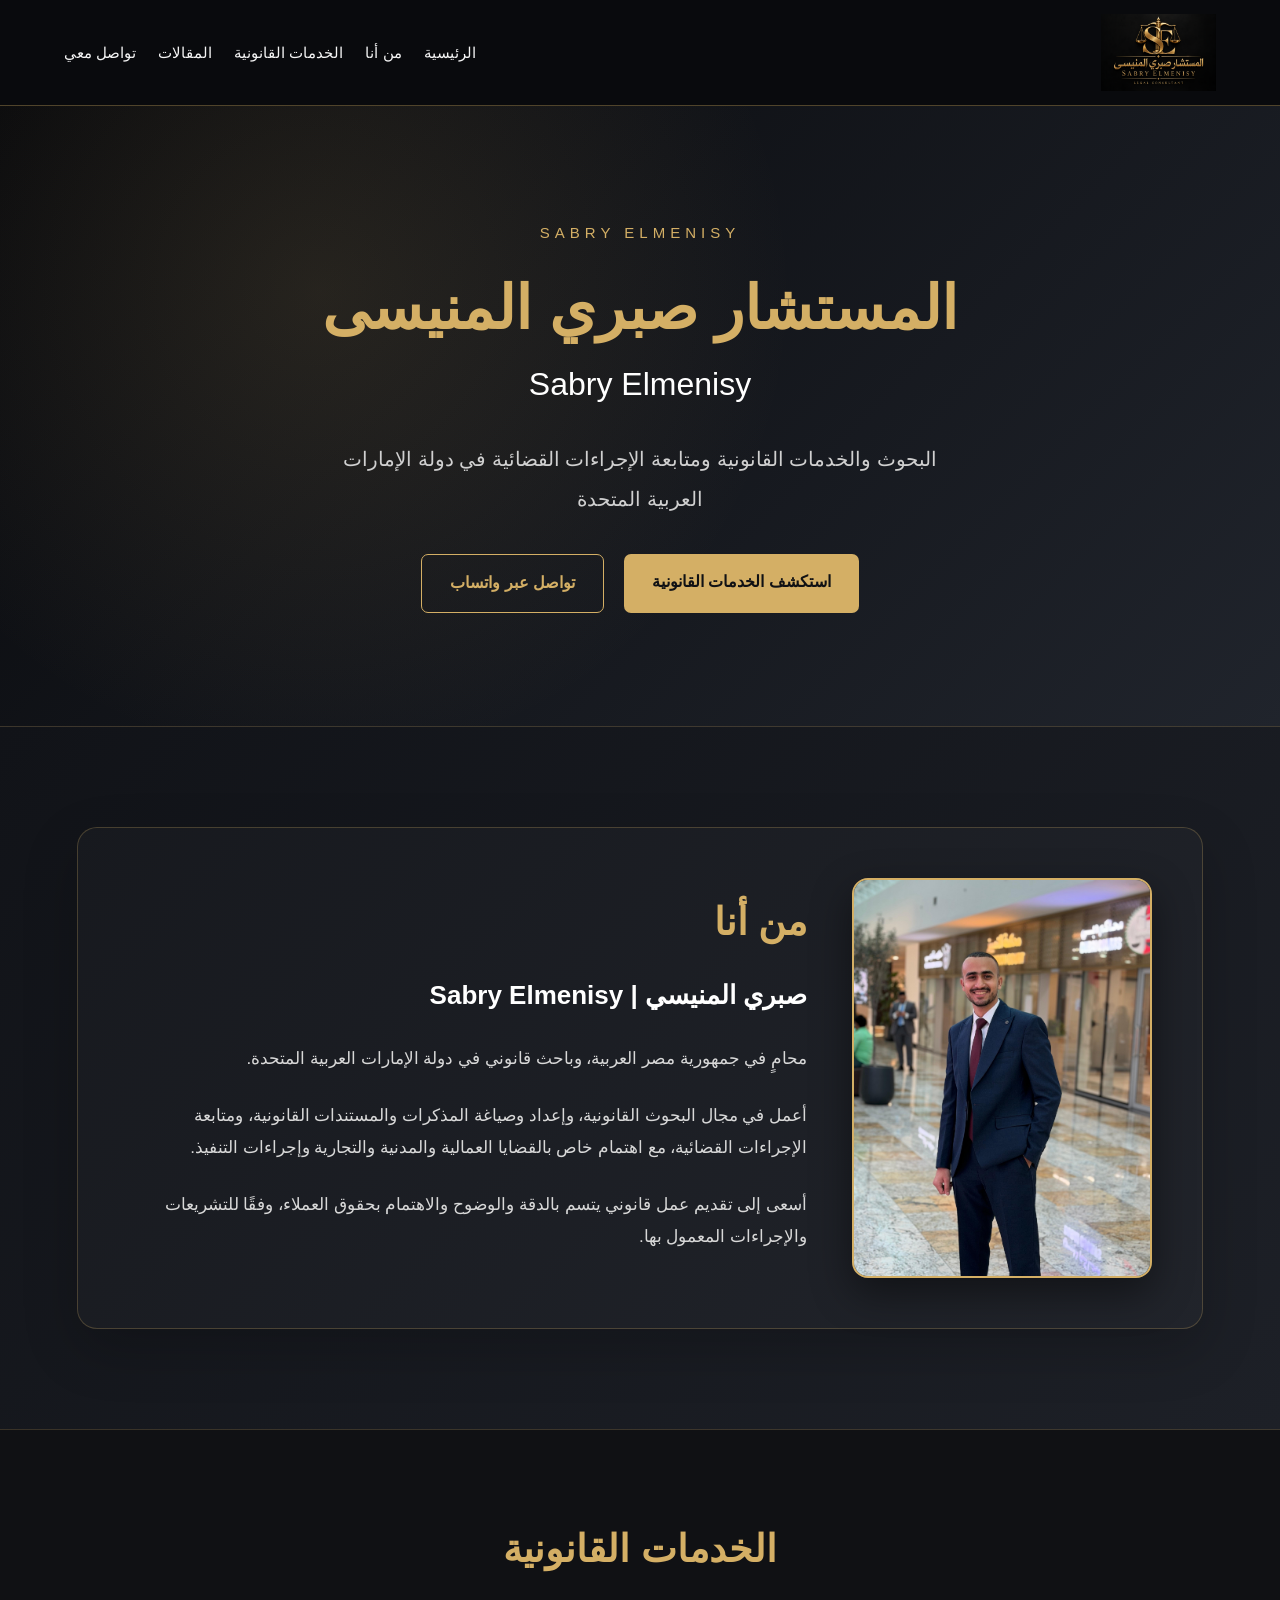
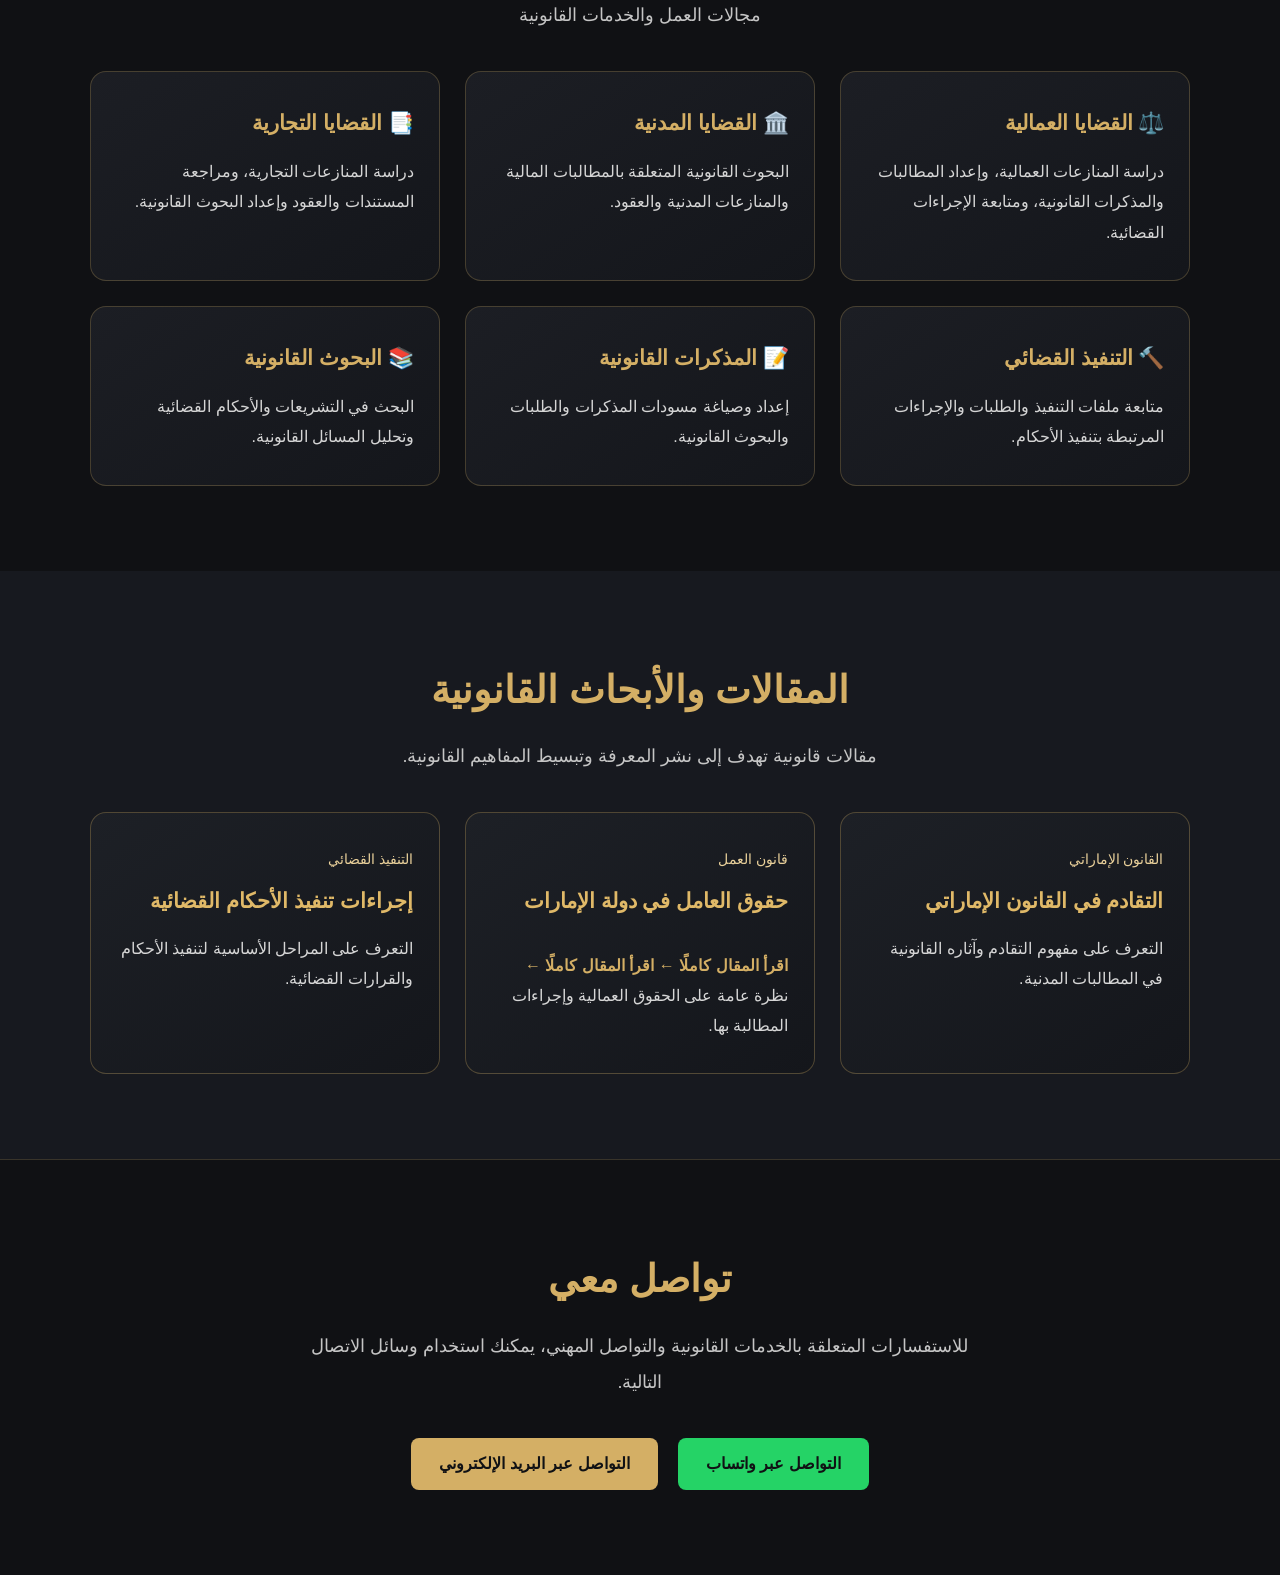
<file: index.html>
<!DOCTYPE html>
<html lang="ar" dir="rtl">
<head>
  <meta charset="UTF-8">
  <meta name="viewport" content="width=device-width, initial-scale=1.0">
  <title>صبري المنيسى | باحث قانوني في الإمارات ومحامٍ في مصر</title>
  <meta name="description" content="الموقع التعريفي لصبري المنيسي، باحث قانوني في دولة الإمارات العربية المتحدة. معلومات عن مجالات البحث القانوني ووسائل التواصل المهني.">
  <link rel="stylesheet" href="style.css">
  
</head>
<body>
  
<header class="site-header">
  
<div class="logo">
  <img
    src="logo.png"
    alt="المستشار صبري المنيسى - Sabry Elmenisy"
    class="site-logo"
  >
</div>


  <nav class="main-nav" aria-label="القائمة الرئيسية">
    <a href="#home">الرئيسية</a>
    <a href="#about">من أنا</a>
    <a href="#services">الخدمات القانونية</a>
    <a href="#articles">المقالات</a>
    <a href="#contact">تواصل معي</a>
  </nav>
</header>

<main>
<section id="home" class="hero-section">
  <div class="hero-content">
    <span class="hero-label">
      SABRY ELMENISY
    </span>

    <h1>المستشار صبري المنيسى</h1>

    <h2>Sabry Elmenisy</h2>

    <p>
      البحوث والخدمات القانونية
      ومتابعة الإجراءات القضائية
      في دولة الإمارات العربية المتحدة
    </p>

    <div class="hero-buttons">
      <a href="#services" class="hero-primary">
        استكشف الخدمات القانونية
      </a>

      <a href="https://wa.me/971545399769"
         target="_blank"
         rel="noopener noreferrer"
         class="hero-secondary">
        تواصل عبر واتساب
      </a>
    </div>
  </div>
</section>

<section id="about" class="about-section">
  <div class="about-content">
    
<div class="about-profile-image">
  <img
    src="sabry-profile.jpg"
    alt="صبري المنيسى - باحث قانوني"
    loading="lazy"
  >
</div>

    <h2>من أنا</h2>
    <h3>صبري المنيسي | Sabry Elmenisy</h3>

    <p>
      محامٍ في جمهورية مصر العربية،
      وباحث قانوني في دولة الإمارات العربية المتحدة.
    </p>

    <p>
      أعمل في مجال البحوث القانونية،
      وإعداد وصياغة المذكرات والمستندات القانونية،
      ومتابعة الإجراءات القضائية،
      مع اهتمام خاص بالقضايا العمالية
      والمدنية والتجارية وإجراءات التنفيذ.
    </p>

    <p>
      أسعى إلى تقديم عمل قانوني يتسم بالدقة
      والوضوح والاهتمام بحقوق العملاء،
      وفقًا للتشريعات والإجراءات المعمول بها.
    </p>
  </div>
</section>

<section id="services" class="services-section">
  <h2>الخدمات القانونية</h2>
  <p class="services-intro">
    مجالات العمل والخدمات القانونية
  </p>

  <div class="services-grid">

    <div class="service-card">
      <h3>⚖️ القضايا العمالية</h3>
      <p>
        دراسة المنازعات العمالية،
        وإعداد المطالبات والمذكرات القانونية،
        ومتابعة الإجراءات القضائية.
      </p>
    </div>

    <div class="service-card">
      <h3>🏛️ القضايا المدنية</h3>
      <p>
        البحوث القانونية المتعلقة بالمطالبات
        المالية والمنازعات المدنية والعقود.
      </p>
    </div>

    <div class="service-card">
      <h3>📑 القضايا التجارية</h3>
      <p>
        دراسة المنازعات التجارية،
        ومراجعة المستندات والعقود
        وإعداد البحوث القانونية.
      </p>
    </div>

    <div class="service-card">
      <h3>🔨 التنفيذ القضائي</h3>
      <p>
        متابعة ملفات التنفيذ والطلبات
        والإجراءات المرتبطة بتنفيذ الأحكام.
      </p>
    </div>

    <div class="service-card">
      <h3>📝 المذكرات القانونية</h3>
      <p>
        إعداد وصياغة مسودات المذكرات
        والطلبات والبحوث القانونية.
      </p>
    </div>

    <div class="service-card">
      <h3>📚 البحوث القانونية</h3>
      <p>
        البحث في التشريعات والأحكام القضائية
        وتحليل المسائل القانونية.
      </p>
    </div>

  </div>
</section>

<section id="articles" class="articles-section">
  <h2>المقالات والأبحاث القانونية</h2>

  <p class="articles-intro">
    مقالات قانونية تهدف إلى نشر المعرفة
    وتبسيط المفاهيم القانونية.
  </p>

  <div class="articles-grid">

    <article class="article-card">
      <span>القانون الإماراتي</span>
      <h3>التقادم في القانون الإماراتي</h3>
      <p>
        التعرف على مفهوم التقادم وآثاره
        القانونية في المطالبات المدنية.
      </p>
    </article>

    <article class="article-card">
      <span>قانون العمل</span>
      <h3>حقوق العامل في دولة الإمارات</h3>
      
<a href="labor-rights.html" class="article-link">
  اقرأ المقال كاملًا ←
</a>

<a href="labor-rights.html" class="article-link">
  اقرأ المقال كاملًا ←
</a>

      <p>
        نظرة عامة على الحقوق العمالية
        وإجراءات المطالبة بها.
      </p>
    </article>

    <article class="article-card">
      <span>التنفيذ القضائي</span>
      <h3>إجراءات تنفيذ الأحكام القضائية</h3>
      <p>
        التعرف على المراحل الأساسية
        لتنفيذ الأحكام والقرارات القضائية.
      </p>
    </article>

  </div>
</section>

<section id="contact" class="contact-section">
  <h2>تواصل معي</h2>

  <p>
    للاستفسارات المتعلقة بالخدمات القانونية
    والتواصل المهني، يمكنك استخدام
    وسائل الاتصال التالية.
  </p>

  <div class="contact-options">
    <a class="contact-button whatsapp"
       href="https://wa.me/971545399769" target="_blank" rel="noopener noreferrer">
      التواصل عبر واتساب
    </a>

    <a class="contact-button email" href="mailto:sabryelmenisy@gmail.com">
      التواصل عبر البريد الإلكتروني
    </a>
  </div>
</section>
</main>
</body>
</html>
</file>
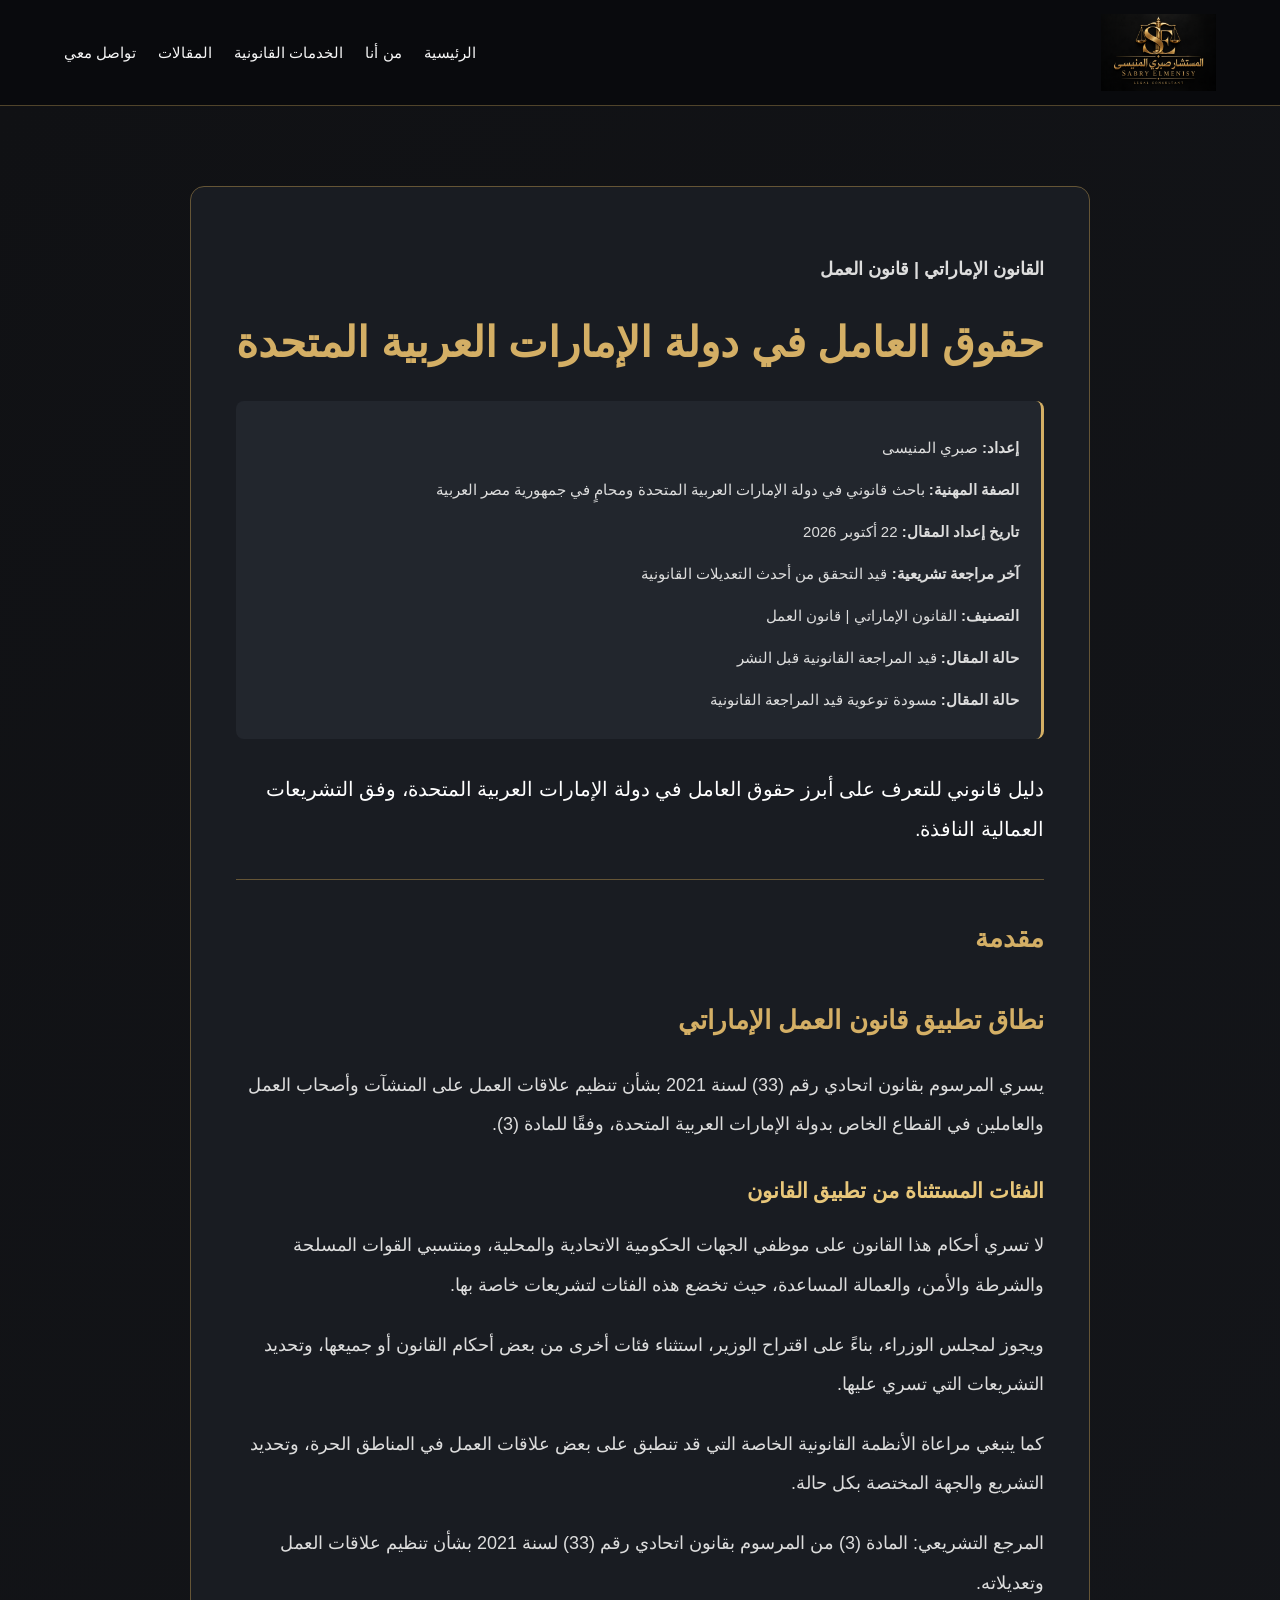
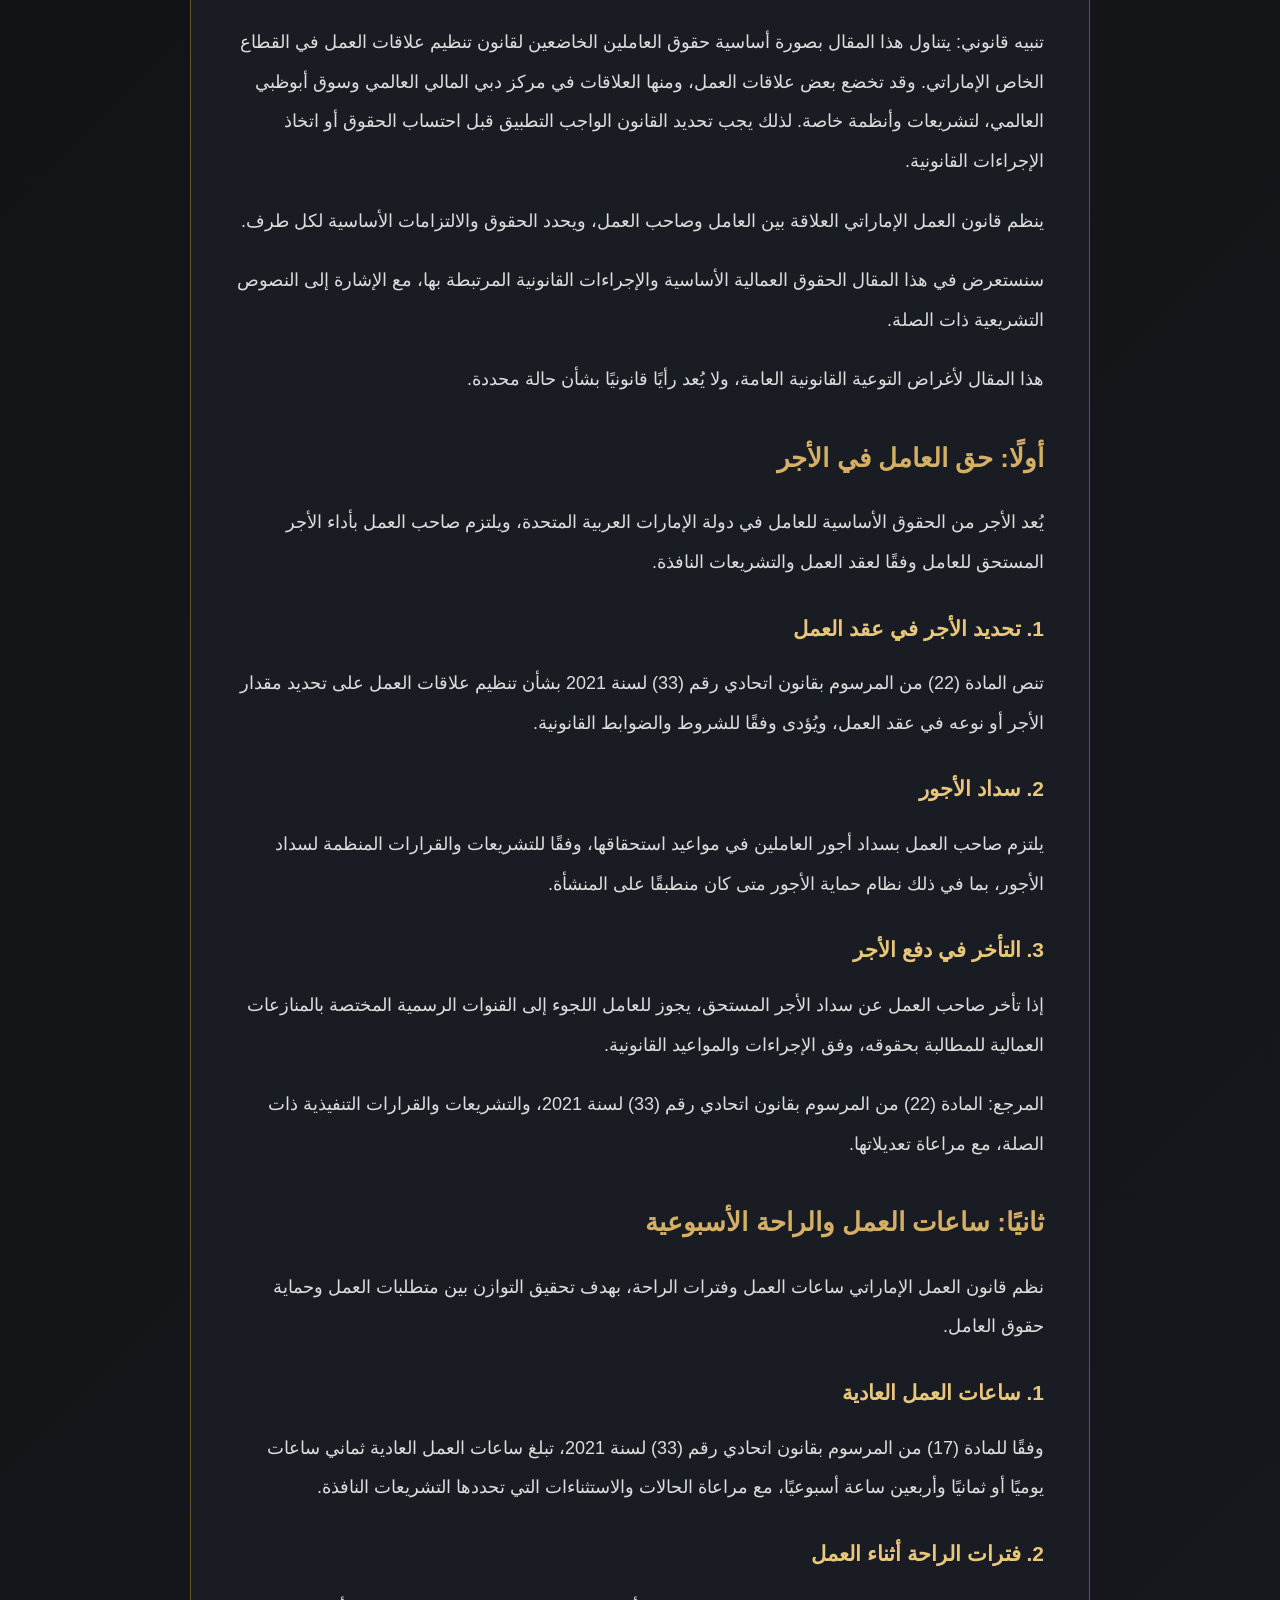
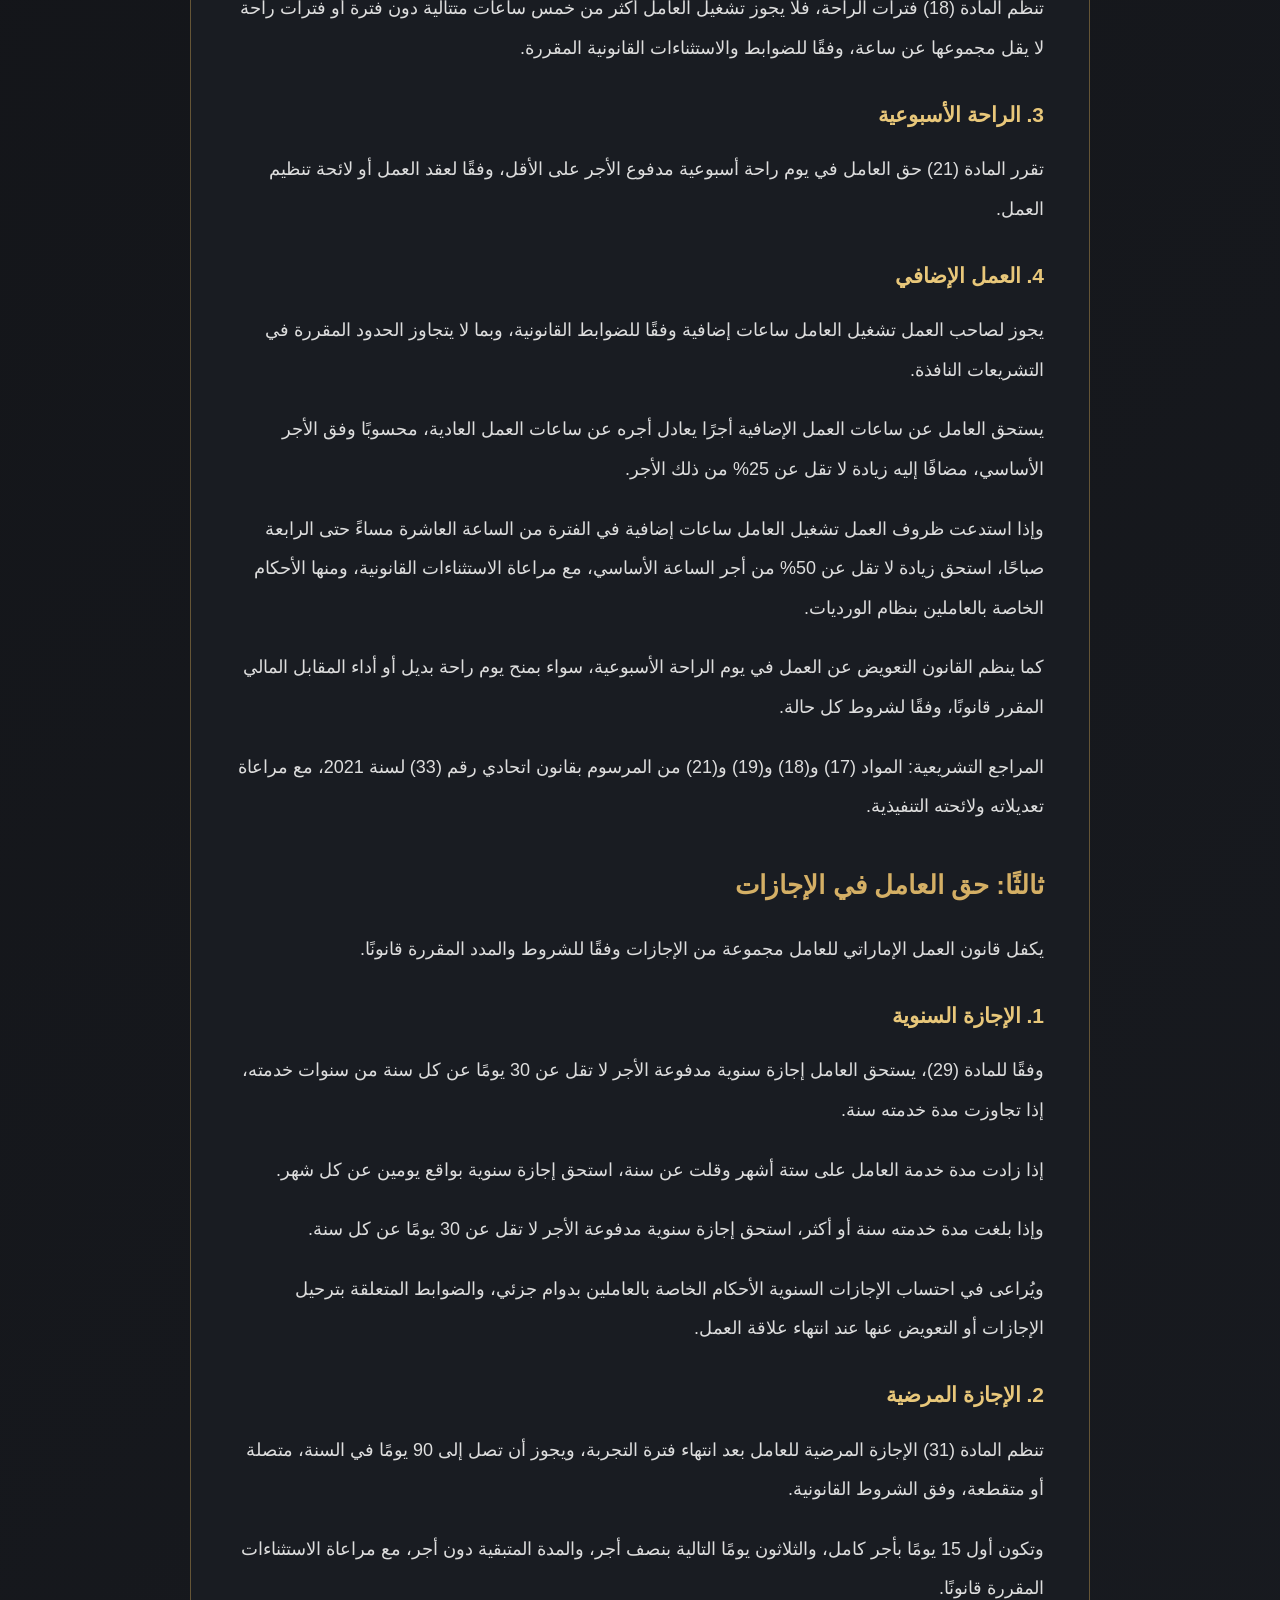
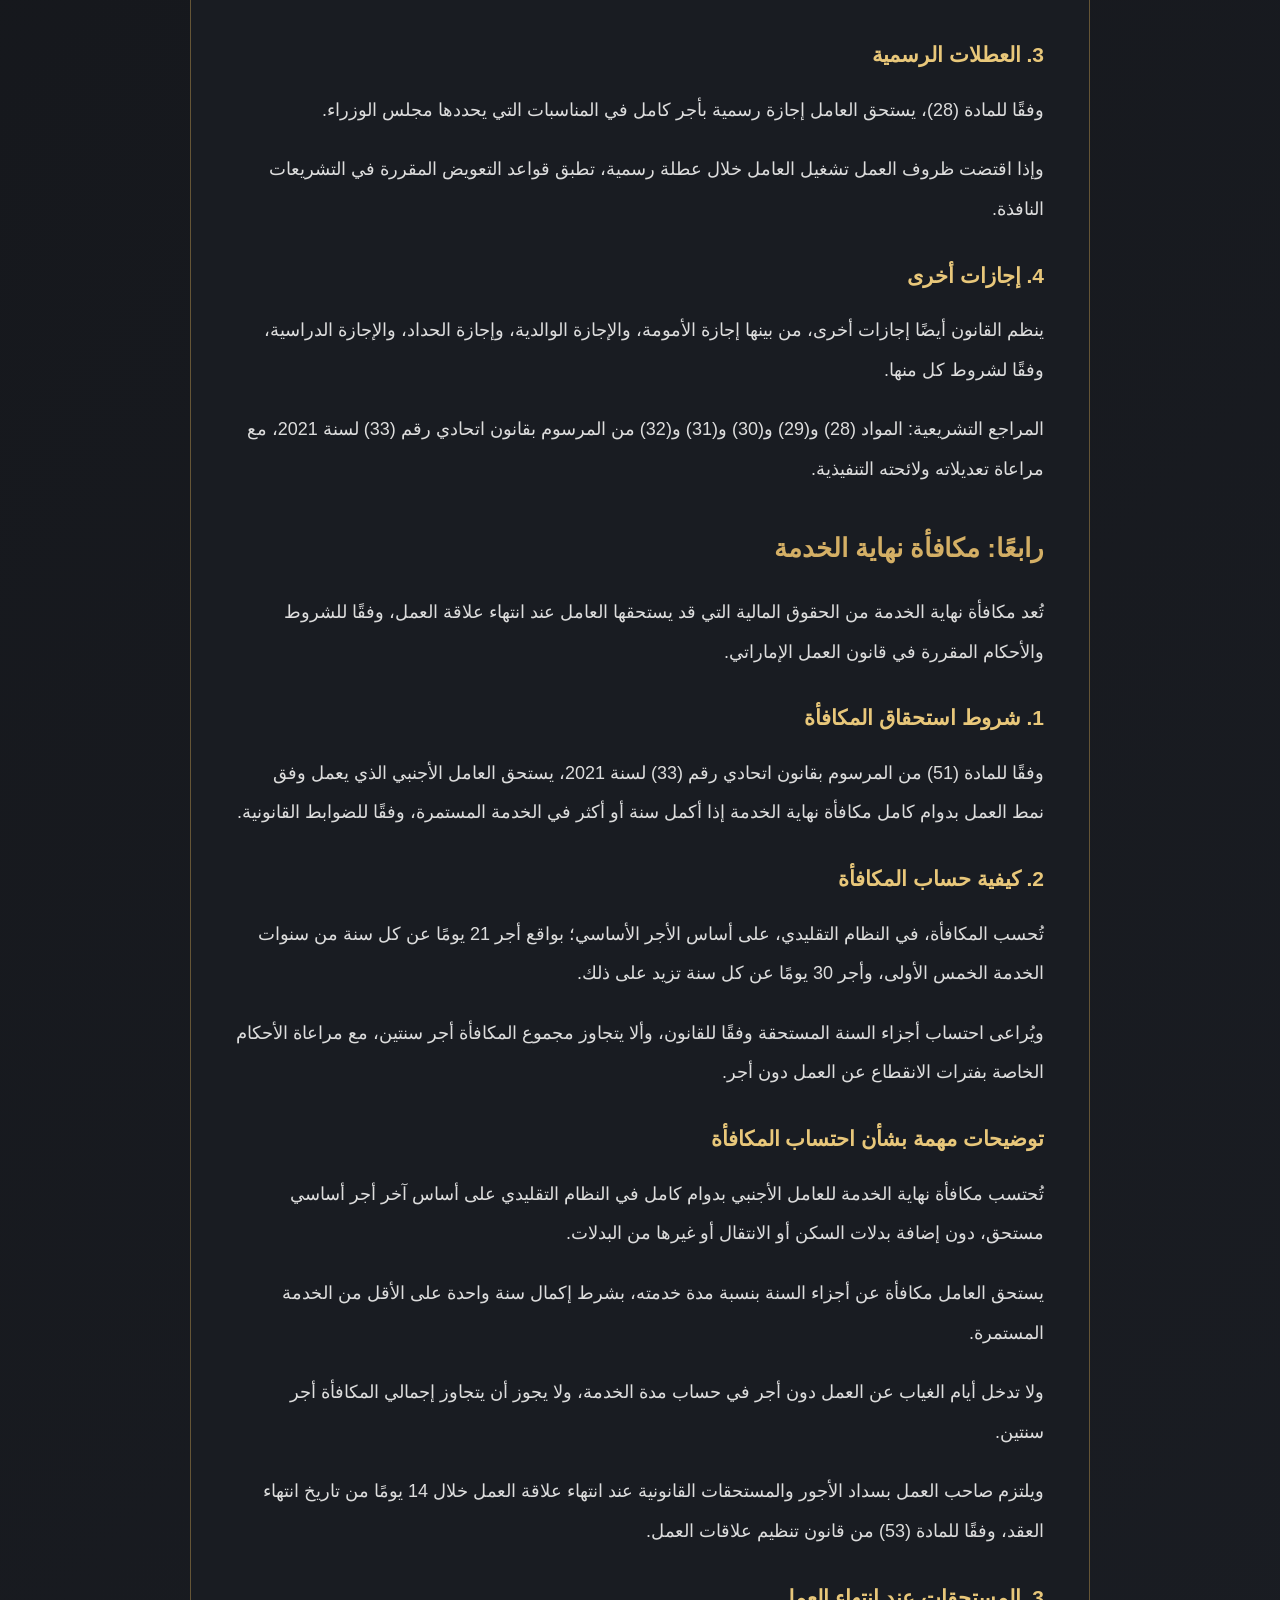
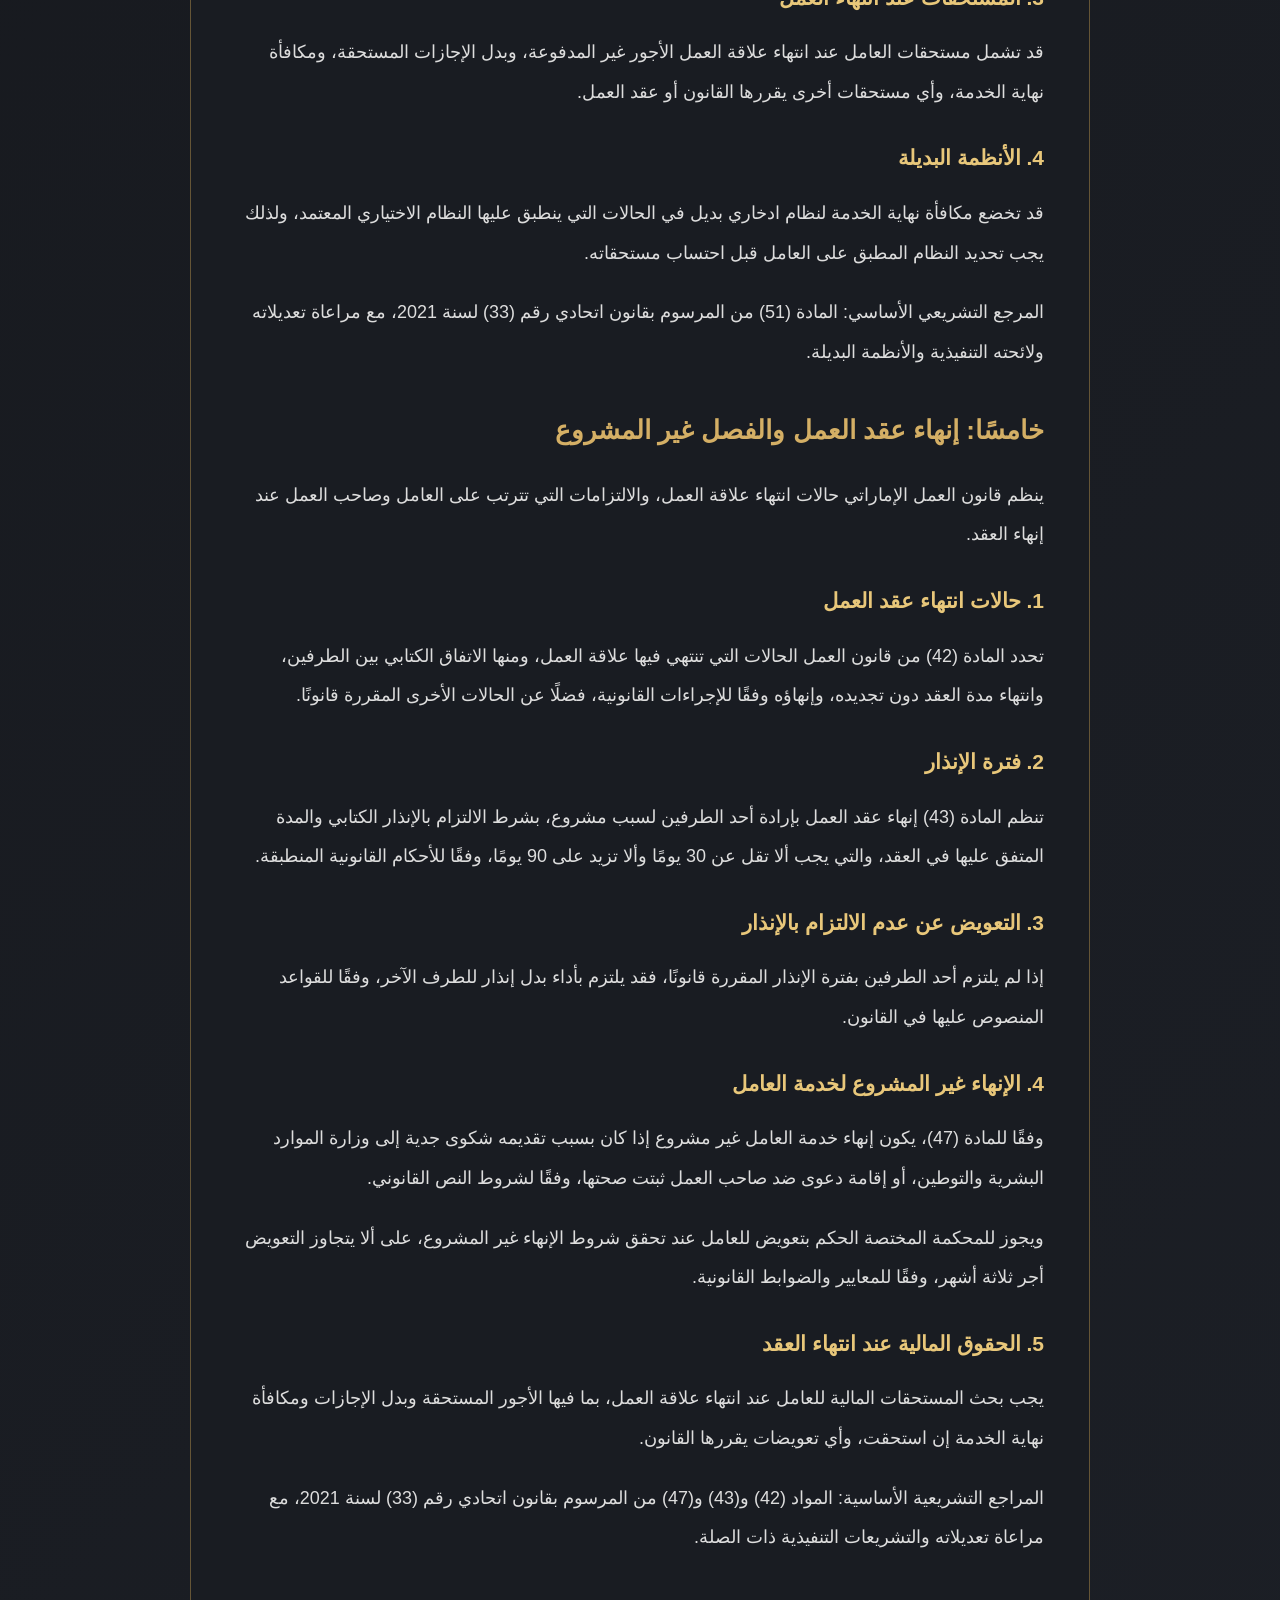
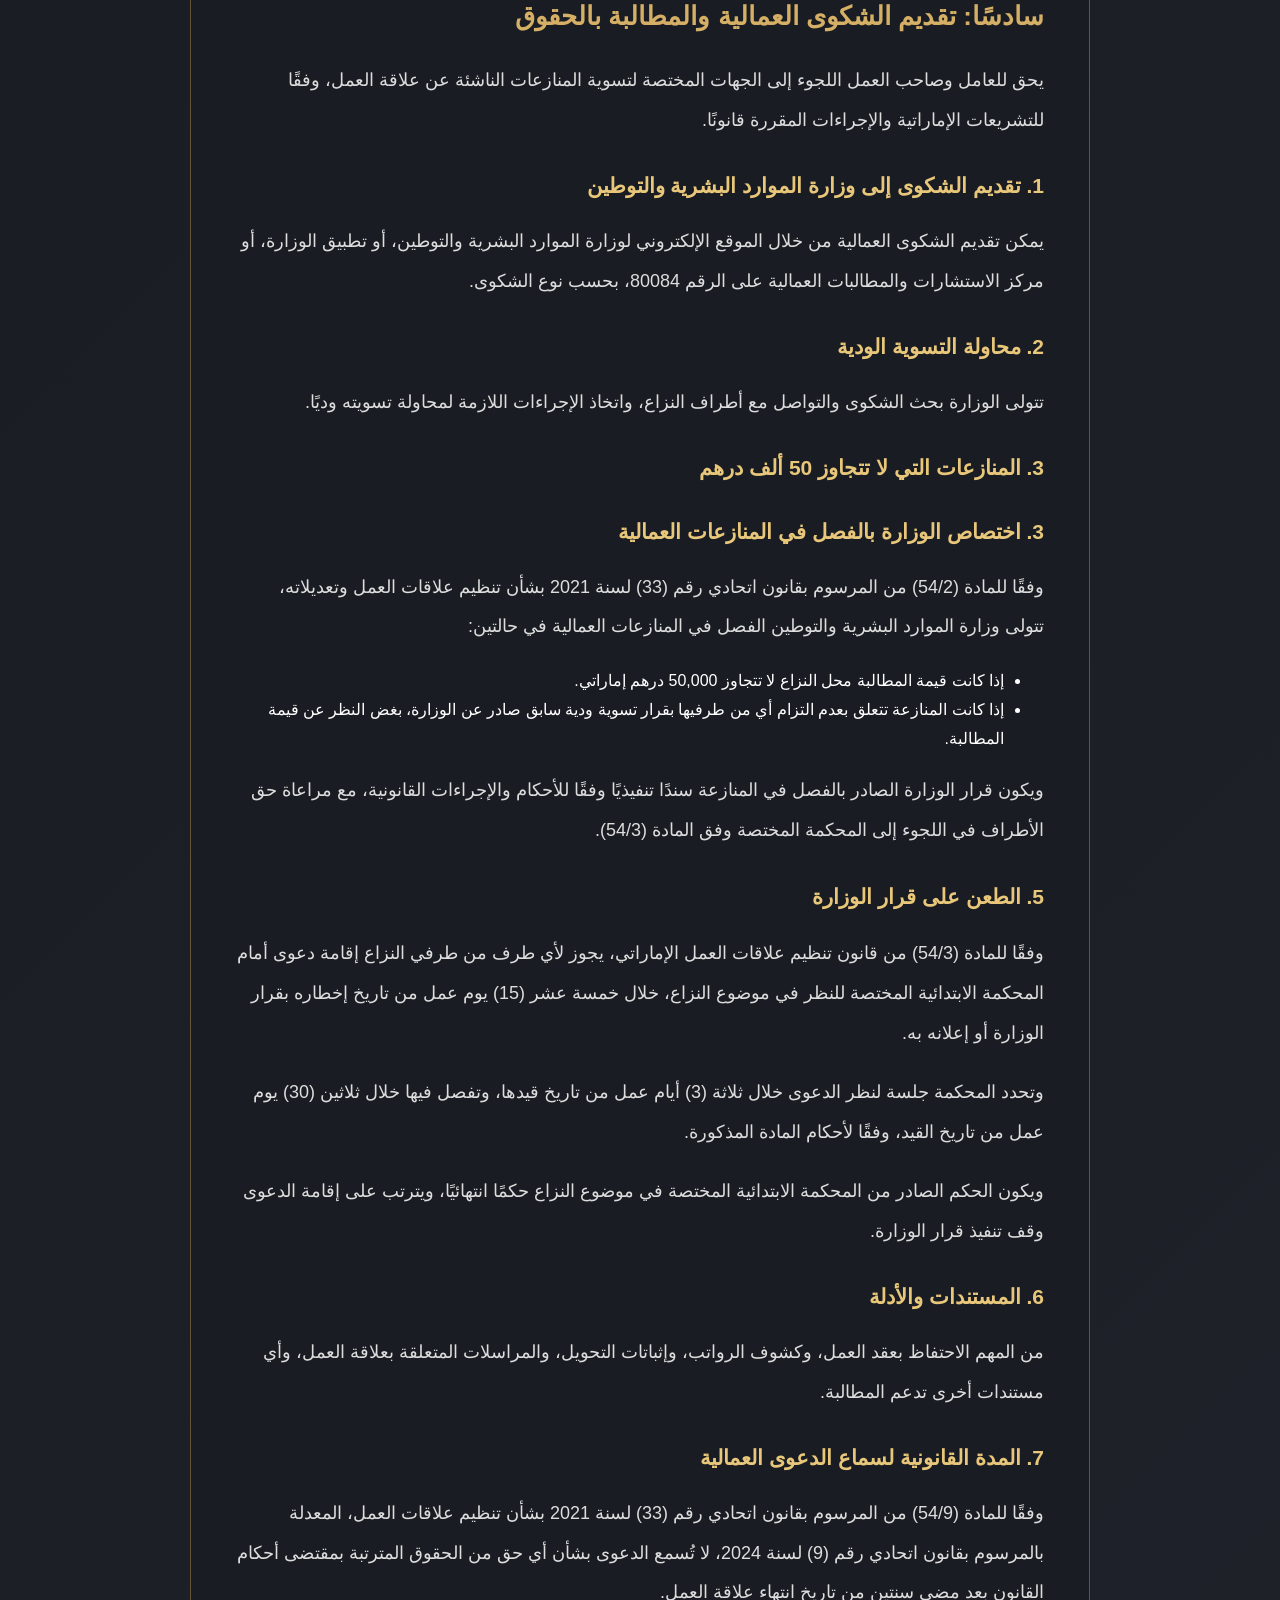
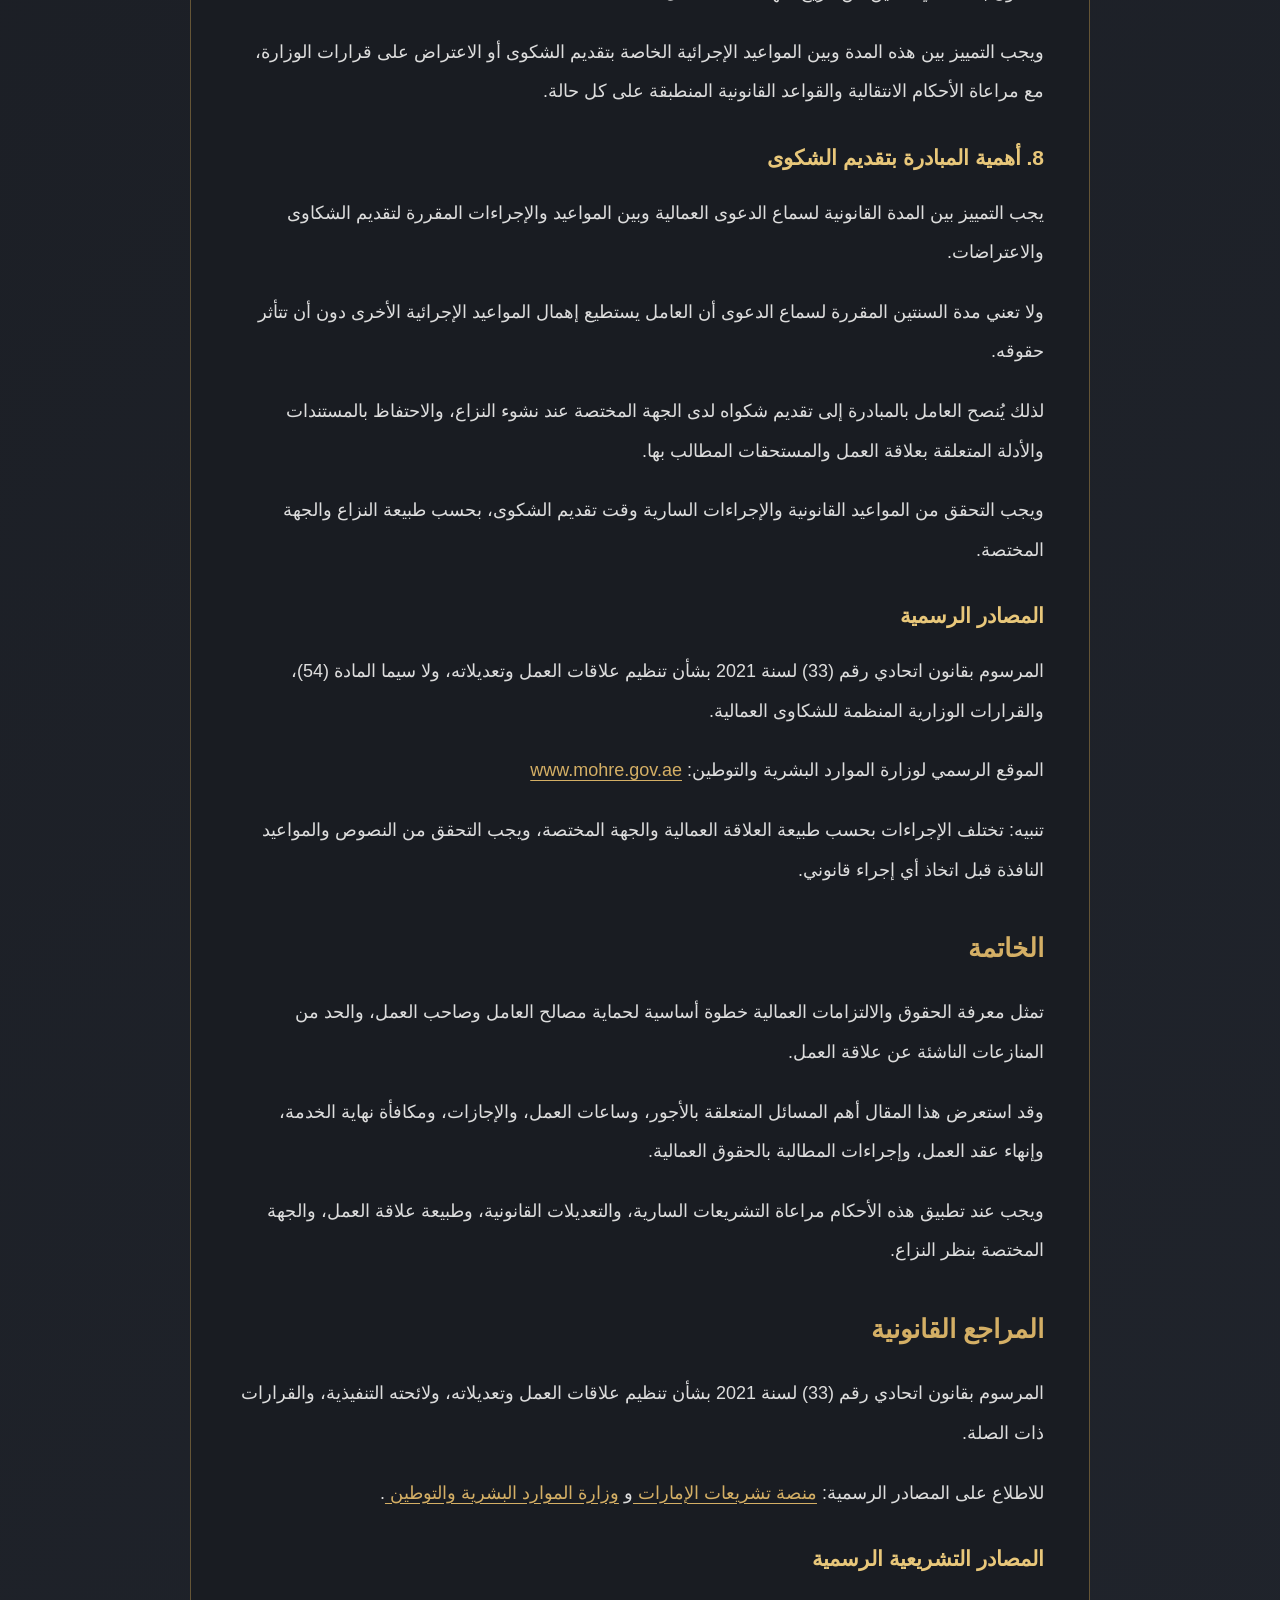
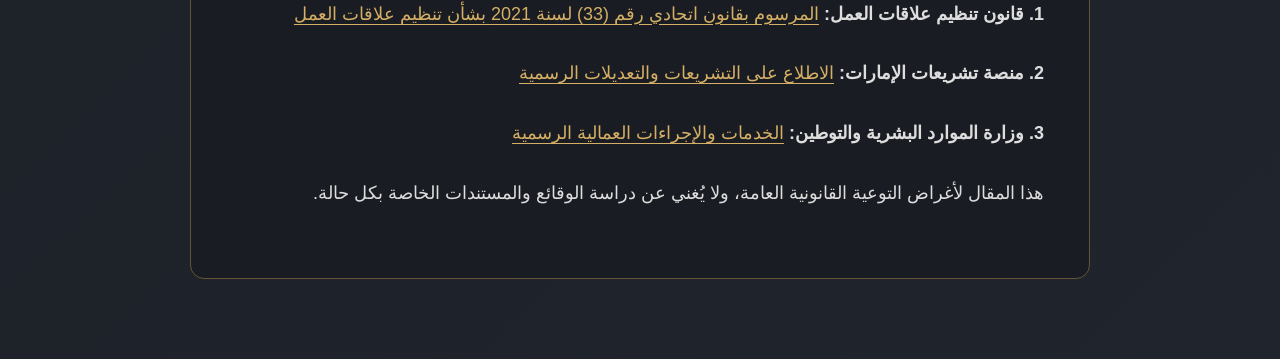
<file: labor-rights.html>
<!DOCTYPE html>
<html lang="ar" dir="rtl">
<head>
  <meta charset="UTF-8">
  <meta name="viewport" content="width=device-width, initial-scale=1.0">

  <title>حقوق العامل في الإمارات | صبري المنيسى</title>

  <meta name="description"
        content="دليل قانوني للتعرف على حقوق العامل في دولة الإمارات العربية المتحدة وفق التشريعات العمالية النافذة.">

  <link rel="stylesheet" href="style.css">
</head>

<body>

  <header class="site-header">
    <div class="logo">
      <a href="index.html">
        <img src="logo.png"
             alt="صبري المنيسى"
             class="site-logo">
      </a>
    </div>

    <nav class="main-nav" aria-label="القائمة الرئيسية">
      <a href="index.html">الرئيسية</a>
      <a href="index.html#about">من أنا</a>
      <a href="index.html#services">الخدمات القانونية</a>
      <a href="index.html#articles">المقالات</a>
      <a href="index.html#contact">تواصل معي</a>
    </nav>
  </header>

  <main class="legal-article">
    <article class="article-content">

      <p class="article-category">القانون الإماراتي | قانون العمل</p>

      <h1>حقوق العامل في دولة الإمارات العربية المتحدة</h1>

<div class="article-meta">

  <p>
    <strong>إعداد:</strong>
    صبري المنيسى
  </p>

  <p>
    <strong>الصفة المهنية:</strong>
    باحث قانوني في دولة الإمارات العربية المتحدة
    ومحامٍ في جمهورية مصر العربية
  </p>

  <p>
    <strong>تاريخ إعداد المقال:</strong>
    22 أكتوبر 2026
  </p>

<p>
  <strong>آخر مراجعة تشريعية:</strong>
  قيد التحقق من أحدث التعديلات القانونية
</p>

  <p>
    <strong>التصنيف:</strong>
    القانون الإماراتي | قانون العمل
  </p>

  <p>
    <strong>حالة المقال:</strong>
    قيد المراجعة القانونية قبل النشر
  </p>

<p>
  <strong>حالة المقال:</strong>
  مسودة توعوية قيد المراجعة القانونية
</p>

</div>

      <p class="article-intro">
        دليل قانوني للتعرف على أبرز حقوق العامل
        في دولة الإمارات العربية المتحدة،
        وفق التشريعات العمالية النافذة.
      </p>

      <hr>

      <h2>مقدمة</h2>
      
<section class="article-section">

  <h2>نطاق تطبيق قانون العمل الإماراتي</h2>

  <p>
    يسري المرسوم بقانون اتحادي رقم (33)
    لسنة 2021 بشأن تنظيم علاقات العمل
    على المنشآت وأصحاب العمل والعاملين
    في القطاع الخاص بدولة الإمارات
    العربية المتحدة، وفقًا للمادة (3).
  </p>

  <h3>الفئات المستثناة من تطبيق القانون</h3>

  <p>
    لا تسري أحكام هذا القانون على موظفي
    الجهات الحكومية الاتحادية والمحلية،
    ومنتسبي القوات المسلحة والشرطة والأمن،
    والعمالة المساعدة، حيث تخضع هذه
    الفئات لتشريعات خاصة بها.
  </p>

  <p>
    ويجوز لمجلس الوزراء، بناءً على اقتراح
    الوزير، استثناء فئات أخرى من بعض
    أحكام القانون أو جميعها، وتحديد
    التشريعات التي تسري عليها.
  </p>

  <p>
    كما ينبغي مراعاة الأنظمة القانونية
    الخاصة التي قد تنطبق على بعض علاقات
    العمل في المناطق الحرة، وتحديد
    التشريع والجهة المختصة بكل حالة.
  </p>

  <p>
    المرجع التشريعي: المادة (3) من
    المرسوم بقانون اتحادي رقم (33)
    لسنة 2021 بشأن تنظيم علاقات العمل
    وتعديلاته.
  </p>

<p>
  تنبيه قانوني: يتناول هذا المقال بصورة أساسية
  حقوق العاملين الخاضعين لقانون تنظيم علاقات
  العمل في القطاع الخاص الإماراتي.
  وقد تخضع بعض علاقات العمل، ومنها العلاقات
  في مركز دبي المالي العالمي وسوق أبوظبي
  العالمي، لتشريعات وأنظمة خاصة.
  لذلك يجب تحديد القانون الواجب التطبيق
  قبل احتساب الحقوق أو اتخاذ الإجراءات القانونية.
</p>

</section>

      <p>
        ينظم قانون العمل الإماراتي العلاقة بين
        العامل وصاحب العمل، ويحدد الحقوق
        والالتزامات الأساسية لكل طرف.
      </p>

      <p>
        سنستعرض في هذا المقال الحقوق العمالية
        الأساسية والإجراءات القانونية المرتبطة بها،
        مع الإشارة إلى النصوص التشريعية ذات الصلة.
      </p>

      <p>
        هذا المقال لأغراض التوعية القانونية العامة،
        ولا يُعد رأيًا قانونيًا بشأن حالة محددة.
      </p>

<section class="article-section">

  <h2>أولًا: حق العامل في الأجر</h2>

  <p>
    يُعد الأجر من الحقوق الأساسية للعامل في
    دولة الإمارات العربية المتحدة، ويلتزم
    صاحب العمل بأداء الأجر المستحق للعامل
    وفقًا لعقد العمل والتشريعات النافذة.
  </p>

  <h3>1. تحديد الأجر في عقد العمل</h3>

  <p>
    تنص المادة (22) من المرسوم بقانون اتحادي
    رقم (33) لسنة 2021 بشأن تنظيم علاقات العمل
    على تحديد مقدار الأجر أو نوعه في عقد العمل،
    ويُؤدى وفقًا للشروط والضوابط القانونية.
  </p>

  <h3>2. سداد الأجور</h3>

  <p>
    يلتزم صاحب العمل بسداد أجور العاملين
    في مواعيد استحقاقها، وفقًا للتشريعات
    والقرارات المنظمة لسداد الأجور،
    بما في ذلك نظام حماية الأجور متى كان
    منطبقًا على المنشأة.
  </p>

  <h3>3. التأخر في دفع الأجر</h3>

  <p>
    إذا تأخر صاحب العمل عن سداد الأجر المستحق،
    يجوز للعامل اللجوء إلى القنوات الرسمية
    المختصة بالمنازعات العمالية للمطالبة بحقوقه،
    وفق الإجراءات والمواعيد القانونية.
  </p>

  <p>
    المرجع: المادة (22) من المرسوم بقانون اتحادي
    رقم (33) لسنة 2021، والتشريعات والقرارات
    التنفيذية ذات الصلة، مع مراعاة تعديلاتها.
  </p>

</section>

<section class="article-section">

  <h2>ثانيًا: ساعات العمل والراحة الأسبوعية</h2>

  <p>
    نظم قانون العمل الإماراتي ساعات العمل
    وفترات الراحة، بهدف تحقيق التوازن بين
    متطلبات العمل وحماية حقوق العامل.
  </p>

  <h3>1. ساعات العمل العادية</h3>

  <p>
    وفقًا للمادة (17) من المرسوم بقانون اتحادي
    رقم (33) لسنة 2021، تبلغ ساعات العمل العادية
    ثماني ساعات يوميًا أو ثمانيًا وأربعين
    ساعة أسبوعيًا، مع مراعاة الحالات
    والاستثناءات التي تحددها التشريعات النافذة.
  </p>

  <h3>2. فترات الراحة أثناء العمل</h3>

  <p>
    تنظم المادة (18) فترات الراحة، فلا يجوز
    تشغيل العامل أكثر من خمس ساعات متتالية
    دون فترة أو فترات راحة لا يقل مجموعها
    عن ساعة، وفقًا للضوابط والاستثناءات
    القانونية المقررة.
  </p>

  <h3>3. الراحة الأسبوعية</h3>

  <p>
    تقرر المادة (21) حق العامل في يوم راحة
    أسبوعية مدفوع الأجر على الأقل، وفقًا
    لعقد العمل أو لائحة تنظيم العمل.
  </p>

  <h3>4. العمل الإضافي</h3>

 
<p>
  يجوز لصاحب العمل تشغيل العامل ساعات
  إضافية وفقًا للضوابط القانونية،
  وبما لا يتجاوز الحدود المقررة
  في التشريعات النافذة.
</p>

<p>
  يستحق العامل عن ساعات العمل الإضافية
  أجرًا يعادل أجره عن ساعات العمل العادية،
  محسوبًا وفق الأجر الأساسي،
  مضافًا إليه زيادة لا تقل عن 25%
  من ذلك الأجر.
</p>

<p>
  وإذا استدعت ظروف العمل تشغيل العامل
  ساعات إضافية في الفترة من الساعة
  العاشرة مساءً حتى الرابعة صباحًا،
  استحق زيادة لا تقل عن 50%
  من أجر الساعة الأساسي،
  مع مراعاة الاستثناءات القانونية،
  ومنها الأحكام الخاصة بالعاملين
  بنظام الورديات.
</p>

<p>
  كما ينظم القانون التعويض عن العمل
  في يوم الراحة الأسبوعية،
  سواء بمنح يوم راحة بديل
  أو أداء المقابل المالي المقرر قانونًا،
  وفقًا لشروط كل حالة.
</p>

  <p>
    المراجع التشريعية: المواد (17) و(18)
    و(19) و(21) من المرسوم بقانون اتحادي
    رقم (33) لسنة 2021، مع مراعاة تعديلاته
    ولائحته التنفيذية.
  </p>

</section>

<section class="article-section">

  <h2>ثالثًا: حق العامل في الإجازات</h2>

  <p>
    يكفل قانون العمل الإماراتي للعامل
    مجموعة من الإجازات وفقًا للشروط
    والمدد المقررة قانونًا.
  </p>

  <h3>1. الإجازة السنوية</h3>

  <p>
    وفقًا للمادة (29)، يستحق العامل
    إجازة سنوية مدفوعة الأجر لا تقل
    عن 30 يومًا عن كل سنة من سنوات
    خدمته، إذا تجاوزت مدة خدمته سنة.
  </p>

  
<p>
  إذا زادت مدة خدمة العامل على ستة أشهر
  وقلت عن سنة، استحق إجازة سنوية بواقع
  يومين عن كل شهر.
</p>

<p>
  وإذا بلغت مدة خدمته سنة أو أكثر،
  استحق إجازة سنوية مدفوعة الأجر
  لا تقل عن 30 يومًا عن كل سنة.
</p>

<p>
  ويُراعى في احتساب الإجازات السنوية
  الأحكام الخاصة بالعاملين بدوام جزئي،
  والضوابط المتعلقة بترحيل الإجازات
  أو التعويض عنها عند انتهاء علاقة العمل.
</p>


  <h3>2. الإجازة المرضية</h3>

  <p>
    تنظم المادة (31) الإجازة المرضية
    للعامل بعد انتهاء فترة التجربة،
    ويجوز أن تصل إلى 90 يومًا في السنة،
    متصلة أو متقطعة، وفق الشروط القانونية.
  </p>

  <p>
    وتكون أول 15 يومًا بأجر كامل،
    والثلاثون يومًا التالية بنصف أجر،
    والمدة المتبقية دون أجر،
    مع مراعاة الاستثناءات المقررة قانونًا.
  </p>

  <h3>3. العطلات الرسمية</h3>

  <p>
    وفقًا للمادة (28)، يستحق العامل
    إجازة رسمية بأجر كامل في المناسبات
    التي يحددها مجلس الوزراء.
  </p>

  <p>
    وإذا اقتضت ظروف العمل تشغيل العامل
    خلال عطلة رسمية، تطبق قواعد التعويض
    المقررة في التشريعات النافذة.
  </p>

  <h3>4. إجازات أخرى</h3>

  <p>
    ينظم القانون أيضًا إجازات أخرى،
    من بينها إجازة الأمومة، والإجازة
    الوالدية، وإجازة الحداد، والإجازة
    الدراسية، وفقًا لشروط كل منها.
  </p>

  <p>
    المراجع التشريعية: المواد (28) و(29)
    و(30) و(31) و(32) من المرسوم بقانون
    اتحادي رقم (33) لسنة 2021،
    مع مراعاة تعديلاته ولائحته التنفيذية.
  </p>

</section>

<section class="article-section">

  <h2>رابعًا: مكافأة نهاية الخدمة</h2>

  <p>
    تُعد مكافأة نهاية الخدمة من الحقوق المالية
    التي قد يستحقها العامل عند انتهاء علاقة العمل،
    وفقًا للشروط والأحكام المقررة في قانون العمل
    الإماراتي.
  </p>

  <h3>1. شروط استحقاق المكافأة</h3>

  <p>
    وفقًا للمادة (51) من المرسوم بقانون اتحادي
    رقم (33) لسنة 2021، يستحق العامل الأجنبي
    الذي يعمل وفق نمط العمل بدوام كامل
    مكافأة نهاية الخدمة إذا أكمل سنة أو أكثر
    في الخدمة المستمرة، وفقًا للضوابط القانونية.
  </p>

  <h3>2. كيفية حساب المكافأة</h3>

  <p>
    تُحسب المكافأة، في النظام التقليدي،
    على أساس الأجر الأساسي؛ بواقع أجر
    21 يومًا عن كل سنة من سنوات الخدمة الخمس
    الأولى، وأجر 30 يومًا عن كل سنة تزيد
    على ذلك.
  </p>

  <p>
    ويُراعى احتساب أجزاء السنة المستحقة
    وفقًا للقانون، وألا يتجاوز مجموع المكافأة
    أجر سنتين، مع مراعاة الأحكام الخاصة
    بفترات الانقطاع عن العمل دون أجر.
  </p>

<h3>توضيحات مهمة بشأن احتساب المكافأة</h3>

<p>
  تُحتسب مكافأة نهاية الخدمة للعامل الأجنبي
  بدوام كامل في النظام التقليدي على أساس
  آخر أجر أساسي مستحق، دون إضافة بدلات
  السكن أو الانتقال أو غيرها من البدلات.
</p>

<p>
  يستحق العامل مكافأة عن أجزاء السنة
  بنسبة مدة خدمته، بشرط إكمال سنة
  واحدة على الأقل من الخدمة المستمرة.
</p>

<p>
  ولا تدخل أيام الغياب عن العمل دون أجر
  في حساب مدة الخدمة، ولا يجوز أن
  يتجاوز إجمالي المكافأة أجر سنتين.
</p>

<p>
  ويلتزم صاحب العمل بسداد الأجور
  والمستحقات القانونية عند انتهاء
  علاقة العمل خلال 14 يومًا من تاريخ
  انتهاء العقد، وفقًا للمادة (53)
  من قانون تنظيم علاقات العمل.
</p>

  <h3>3. المستحقات عند انتهاء العمل</h3>

  <p>
    قد تشمل مستحقات العامل عند انتهاء
    علاقة العمل الأجور غير المدفوعة،
    وبدل الإجازات المستحقة، ومكافأة
    نهاية الخدمة، وأي مستحقات أخرى
    يقررها القانون أو عقد العمل.
  </p>

  <h3>4. الأنظمة البديلة</h3>

  <p>
    قد تخضع مكافأة نهاية الخدمة لنظام
    ادخاري بديل في الحالات التي ينطبق
    عليها النظام الاختياري المعتمد،
    ولذلك يجب تحديد النظام المطبق
    على العامل قبل احتساب مستحقاته.
  </p>

  <p>
    المرجع التشريعي الأساسي: المادة (51)
    من المرسوم بقانون اتحادي رقم (33)
    لسنة 2021، مع مراعاة تعديلاته
    ولائحته التنفيذية والأنظمة البديلة.
  </p>

</section>

<section class="article-section">

  <h2>خامسًا: إنهاء عقد العمل والفصل غير المشروع</h2>

  <p>
    ينظم قانون العمل الإماراتي حالات انتهاء
    علاقة العمل، والالتزامات التي تترتب
    على العامل وصاحب العمل عند إنهاء العقد.
  </p>

  <h3>1. حالات انتهاء عقد العمل</h3>

  <p>
    تحدد المادة (42) من قانون العمل
    الحالات التي تنتهي فيها علاقة العمل،
    ومنها الاتفاق الكتابي بين الطرفين،
    وانتهاء مدة العقد دون تجديده،
    وإنهاؤه وفقًا للإجراءات القانونية،
    فضلًا عن الحالات الأخرى المقررة قانونًا.
  </p>

  <h3>2. فترة الإنذار</h3>

  <p>
    تنظم المادة (43) إنهاء عقد العمل
    بإرادة أحد الطرفين لسبب مشروع،
    بشرط الالتزام بالإنذار الكتابي
    والمدة المتفق عليها في العقد،
    والتي يجب ألا تقل عن 30 يومًا
    وألا تزيد على 90 يومًا،
    وفقًا للأحكام القانونية المنطبقة.
  </p>

  <h3>3. التعويض عن عدم الالتزام بالإنذار</h3>

  <p>
    إذا لم يلتزم أحد الطرفين بفترة
    الإنذار المقررة قانونًا، فقد يلتزم
    بأداء بدل إنذار للطرف الآخر،
    وفقًا للقواعد المنصوص عليها في القانون.
  </p>

  <h3>4. الإنهاء غير المشروع لخدمة العامل</h3>

  <p>
    وفقًا للمادة (47)، يكون إنهاء خدمة
    العامل غير مشروع إذا كان بسبب تقديمه
    شكوى جدية إلى وزارة الموارد البشرية
    والتوطين، أو إقامة دعوى ضد صاحب العمل
    ثبتت صحتها، وفقًا لشروط النص القانوني.
  </p>

  <p>
    ويجوز للمحكمة المختصة الحكم بتعويض
    للعامل عند تحقق شروط الإنهاء غير المشروع،
    على ألا يتجاوز التعويض أجر ثلاثة أشهر،
    وفقًا للمعايير والضوابط القانونية.
  </p>

  <h3>5. الحقوق المالية عند انتهاء العقد</h3>

  <p>
    يجب بحث المستحقات المالية للعامل
    عند انتهاء علاقة العمل، بما فيها
    الأجور المستحقة وبدل الإجازات
    ومكافأة نهاية الخدمة إن استحقت،
    وأي تعويضات يقررها القانون.
  </p>

  <p>
    المراجع التشريعية الأساسية:
    المواد (42) و(43) و(47) من المرسوم
    بقانون اتحادي رقم (33) لسنة 2021،
    مع مراعاة تعديلاته والتشريعات
    التنفيذية ذات الصلة.
  </p>

</section>

<section class="article-section">

  <h2>سادسًا: تقديم الشكوى العمالية والمطالبة بالحقوق</h2>

  <p>
    يحق للعامل وصاحب العمل اللجوء إلى الجهات
    المختصة لتسوية المنازعات الناشئة عن
    علاقة العمل، وفقًا للتشريعات الإماراتية
    والإجراءات المقررة قانونًا.
  </p>

  <h3>1. تقديم الشكوى إلى وزارة الموارد البشرية والتوطين</h3>

  <p>
    يمكن تقديم الشكوى العمالية من خلال
    الموقع الإلكتروني لوزارة الموارد البشرية
    والتوطين، أو تطبيق الوزارة، أو مركز
    الاستشارات والمطالبات العمالية على
    الرقم 80084، بحسب نوع الشكوى.
  </p>

  <h3>2. محاولة التسوية الودية</h3>

  <p>
    تتولى الوزارة بحث الشكوى والتواصل
    مع أطراف النزاع، واتخاذ الإجراءات
    اللازمة لمحاولة تسويته وديًا.
  </p>

  <h3>3. المنازعات التي لا تتجاوز 50 ألف درهم</h3>

  
<h3>3. اختصاص الوزارة بالفصل في المنازعات العمالية</h3>

<p>
  وفقًا للمادة (54/2) من المرسوم بقانون
  اتحادي رقم (33) لسنة 2021 بشأن تنظيم
  علاقات العمل وتعديلاته، تتولى وزارة
  الموارد البشرية والتوطين الفصل
  في المنازعات العمالية في حالتين:
</p>

<ul>
  <li>
    إذا كانت قيمة المطالبة محل النزاع
    لا تتجاوز 50,000 درهم إماراتي.
  </li>

  <li>
    إذا كانت المنازعة تتعلق بعدم التزام
    أي من طرفيها بقرار تسوية ودية سابق
    صادر عن الوزارة، بغض النظر
    عن قيمة المطالبة.
  </li>
</ul>

<p>
  ويكون قرار الوزارة الصادر بالفصل
  في المنازعة سندًا تنفيذيًا وفقًا
  للأحكام والإجراءات القانونية،
  مع مراعاة حق الأطراف في اللجوء
  إلى المحكمة المختصة وفق المادة (54/3).
</p>


  <h3>5. الطعن على قرار الوزارة</h3>

  <p>
   
<p>
  وفقًا للمادة (54/3) من قانون تنظيم
  علاقات العمل الإماراتي، يجوز لأي طرف
  من طرفي النزاع إقامة دعوى أمام
  المحكمة الابتدائية المختصة للنظر
  في موضوع النزاع، خلال خمسة عشر
  (15) يوم عمل من تاريخ إخطاره
  بقرار الوزارة أو إعلانه به.
</p>

<p>
  وتحدد المحكمة جلسة لنظر الدعوى
  خلال ثلاثة (3) أيام عمل من تاريخ
  قيدها، وتفصل فيها خلال ثلاثين
  (30) يوم عمل من تاريخ القيد،
  وفقًا لأحكام المادة المذكورة.
</p>

<p>
  ويكون الحكم الصادر من المحكمة
  الابتدائية المختصة في موضوع النزاع
  حكمًا انتهائيًا، ويترتب على إقامة
  الدعوى وقف تنفيذ قرار الوزارة.
</p>


  <h3>6. المستندات والأدلة</h3>

  <p>
    من المهم الاحتفاظ بعقد العمل،
    وكشوف الرواتب، وإثباتات التحويل،
    والمراسلات المتعلقة بعلاقة العمل،
    وأي مستندات أخرى تدعم المطالبة.
  </p>

<h3>7. المدة القانونية لسماع الدعوى العمالية</h3>

<p>
  وفقًا للمادة (54/9) من المرسوم بقانون اتحادي
  رقم (33) لسنة 2021 بشأن تنظيم علاقات العمل،
  المعدلة بالمرسوم بقانون اتحادي رقم (9)
  لسنة 2024، لا تُسمع الدعوى بشأن أي حق
  من الحقوق المترتبة بمقتضى أحكام القانون
  بعد مضي سنتين من تاريخ انتهاء علاقة العمل.
</p>

<p>
  ويجب التمييز بين هذه المدة وبين المواعيد
  الإجرائية الخاصة بتقديم الشكوى أو الاعتراض
  على قرارات الوزارة، مع مراعاة الأحكام
  الانتقالية والقواعد القانونية المنطبقة
  على كل حالة.
</p>

<h3>8. أهمية المبادرة بتقديم الشكوى</h3>

<p>
  يجب التمييز بين المدة القانونية لسماع
  الدعوى العمالية وبين المواعيد والإجراءات
  المقررة لتقديم الشكاوى والاعتراضات.
</p>

<p>
  ولا تعني مدة السنتين المقررة لسماع
  الدعوى أن العامل يستطيع إهمال المواعيد
  الإجرائية الأخرى دون أن تتأثر حقوقه.
</p>

<p>
  لذلك يُنصح العامل بالمبادرة إلى تقديم
  شكواه لدى الجهة المختصة عند نشوء النزاع،
  والاحتفاظ بالمستندات والأدلة المتعلقة
  بعلاقة العمل والمستحقات المطالب بها.
</p>

<p>
  ويجب التحقق من المواعيد القانونية
  والإجراءات السارية وقت تقديم الشكوى،
  بحسب طبيعة النزاع والجهة المختصة.
</p>

  <h3>المصادر الرسمية</h3>

  <p>
    المرسوم بقانون اتحادي رقم (33) لسنة 2021
    بشأن تنظيم علاقات العمل وتعديلاته،
    ولا سيما المادة (54)، والقرارات
    الوزارية المنظمة للشكاوى العمالية.
  </p>

  <p>
    الموقع الرسمي لوزارة الموارد البشرية
    والتوطين:
    <a href="https://www.mohre.gov.ae/"
       target="_blank"
       rel="noopener noreferrer">
      www.mohre.gov.ae
    </a>
  </p>

  <p>
    تنبيه: تختلف الإجراءات بحسب طبيعة
    العلاقة العمالية والجهة المختصة،
    ويجب التحقق من النصوص والمواعيد
    النافذة قبل اتخاذ أي إجراء قانوني.
  </p>

</section>

<section class="article-section">

  <h2>الخاتمة</h2>

  <p>
    تمثل معرفة الحقوق والالتزامات العمالية
    خطوة أساسية لحماية مصالح العامل
    وصاحب العمل، والحد من المنازعات
    الناشئة عن علاقة العمل.
  </p>

  <p>
    وقد استعرض هذا المقال أهم المسائل
    المتعلقة بالأجور، وساعات العمل،
    والإجازات، ومكافأة نهاية الخدمة،
    وإنهاء عقد العمل، وإجراءات
    المطالبة بالحقوق العمالية.
  </p>

  <p>
    ويجب عند تطبيق هذه الأحكام مراعاة
    التشريعات السارية، والتعديلات
    القانونية، وطبيعة علاقة العمل،
    والجهة المختصة بنظر النزاع.
  </p>

  <h2>المراجع القانونية</h2>

  <p>
    المرسوم بقانون اتحادي رقم (33)
    لسنة 2021 بشأن تنظيم علاقات العمل
    وتعديلاته، ولائحته التنفيذية،
    والقرارات ذات الصلة.
  </p>

  <p>
    للاطلاع على المصادر الرسمية:
    <a href="https://uaelegislation.gov.ae/"
       target="_blank"
       rel="noopener noreferrer">
      منصة تشريعات الإمارات
    </a>
    و
    <a href="https://www.mohre.gov.ae/"
       target="_blank"
       rel="noopener noreferrer">
      وزارة الموارد البشرية والتوطين
    </a>.
    
<h3>المصادر التشريعية الرسمية</h3>

<p>
  <strong>1. قانون تنظيم علاقات العمل:</strong>
  <a href="https://uaelegislation.gov.ae/ar/legislations/1541"
     target="_blank"
     rel="noopener noreferrer">
    المرسوم بقانون اتحادي رقم (33) لسنة 2021
    بشأن تنظيم علاقات العمل
  </a>
</p>

<p>
  <strong>2. منصة تشريعات الإمارات:</strong>
  <a href="https://uaelegislation.gov.ae/"
     target="_blank"
     rel="noopener noreferrer">
    الاطلاع على التشريعات والتعديلات الرسمية
  </a>
</p>

<p>
  <strong>3. وزارة الموارد البشرية والتوطين:</strong>
  <a href="https://www.mohre.gov.ae/"
     target="_blank"
     rel="noopener noreferrer">
    الخدمات والإجراءات العمالية الرسمية
  </a>
</p>

  </p>

  <p>
    هذا المقال لأغراض التوعية القانونية
    العامة، ولا يُغني عن دراسة الوقائع
    والمستندات الخاصة بكل حالة.
  </p>

</section>

    </article>
  </main>

</body>
</html>
</file>
<file: style.css>
/* Sabry Elmenisy — consolidated responsive stylesheet */
:root { --black:#101114; --dark:#191c22; --gold:#d4af65; --white:#fff; --gray:#c5c5c5; }
* { box-sizing:border-box; }
html { scroll-behavior:smooth; }
body { margin:0; background:var(--black); color:var(--white); font-family:Tahoma,Arial,sans-serif; line-height:1.8; }
a { color:inherit; }
.site-header { display:flex; align-items:center; justify-content:space-between; gap:30px; padding:12px 6%; min-height:90px; background:#0b0c0f; border-bottom:1px solid var(--gold); }
.logo { display:flex; align-items:center; flex-shrink:0; }
.site-logo { display:block; width:115px; max-width:100%; height:auto; object-fit:contain; }
.main-nav { display:flex; flex-wrap:wrap; align-items:center; justify-content:center; gap:22px; }
.main-nav a { color:#fff; text-decoration:none; font-size:15px; font-weight:500; white-space:nowrap; }
.main-nav a:hover,.main-nav a:focus-visible { color:var(--gold); }
.hero-section { min-height:620px; display:flex; align-items:center; justify-content:center; padding:95px 7%; background:radial-gradient(circle at 25% 30%,rgba(212,175,101,.12),transparent 45%),linear-gradient(135deg,#08090c,#20242c); text-align:center; }
.hero-content { max-width:900px; margin:auto; }
.hero-label { color:var(--gold); font-size:15px; letter-spacing:5px; }
.hero-content h1 { color:var(--gold); font-size:clamp(34px,5vw,60px); line-height:1.4; margin:20px 0 5px; }
.hero-content h2 { color:#fff; font-size:clamp(22px,3vw,32px); font-weight:400; margin:0 0 25px; }
.hero-content p { color:#d0d0d0; font-size:20px; line-height:2; max-width:650px; margin:0 auto; }
.hero-buttons { display:flex; justify-content:center; flex-wrap:wrap; gap:20px; margin-top:35px; }
.hero-primary,.hero-secondary { display:inline-block; padding:14px 28px; border-radius:7px; text-decoration:none; font-size:16px; font-weight:bold; transition:transform .2s; }
.hero-primary { background:var(--gold); color:var(--black); }
.hero-secondary { border:1px solid var(--gold); color:var(--gold); }
.hero-primary:hover,.hero-secondary:hover { transform:translateY(-3px); }
.about-section { padding:85px 8%; background:#17191f; border-block:1px solid #39342a; }
.about-content { max-width:950px; margin:auto; text-align:right; }
.about-content h2,.services-section h2,.articles-section h2,.contact-section h2 { color:var(--gold); font-size:clamp(28px,3vw,38px); margin:0 0 14px; }
.about-content h3 { font-size:clamp(21px,2.5vw,26px); margin:0 0 22px; }
.about-content p { color:var(--gray); font-size:18px; line-height:2.1; margin:0 0 20px; }
.services-section,.articles-section,.contact-section { padding:85px 7%; text-align:center; }
.services-section { background:#101114; }
.articles-section { background:#17191f; }
.contact-section { background:#101114; border-top:1px solid #39342a; }
.services-intro,.articles-intro,.contact-section>p { color:var(--gray); font-size:18px; max-width:700px; margin:0 auto 38px; line-height:2; }
.services-grid,.articles-grid { display:grid; grid-template-columns:repeat(3,minmax(0,1fr)); gap:25px; max-width:1200px; margin:0 auto; }
.service-card,.article-card { background:#1b1e24; padding:30px 25px; border:1px solid #655536; border-radius:12px; text-align:right; }
.service-card { transition:transform .2s,border-color .2s; }
.service-card:hover { transform:translateY(-5px); border-color:var(--gold); }
.service-card h3,.article-card h3 { color:var(--gold); font-size:21px; margin:0 0 14px; }
.service-card p,.article-card p { color:var(--gray); font-size:16px; line-height:2; margin:0; }
.article-card span { display:inline-block; color:#e9d09a; font-size:14px; margin-bottom:12px; }
.contact-options { display:flex; justify-content:center; flex-wrap:wrap; gap:20px; }
.contact-button { display:inline-block; padding:14px 28px; font-size:16px; font-weight:bold; line-height:1.5; text-decoration:none; border-radius:8px; }
.contact-button.whatsapp { background:#25d366; color:#101114; }
.contact-button.email { background:var(--gold); color:#101114; }
@media(max-width:900px) { .services-grid,.articles-grid { grid-template-columns:repeat(2,minmax(0,1fr)); } }
@media(max-width:768px) { .site-header { flex-direction:column; gap:15px; padding:15px; } .site-logo { width:110px; } .main-nav { gap:12px; } .main-nav a { font-size:14px; } .about-section,.services-section,.articles-section,.contact-section { padding:60px 6%; } }
@media(max-width:600px) { .hero-section { min-height:520px; padding:75px 6%; } .hero-content p { font-size:17px; } .hero-buttons { flex-direction:column; align-items:center; } .hero-primary,.hero-secondary,.contact-button { width:100%; max-width:320px; text-align:center; } .services-grid,.articles-grid { grid-template-columns:1fr; } .about-content p,.services-intro,.articles-intro,.contact-section>p { font-size:16px; } }

/* Legal Article Page */

.legal-article {
  min-height: 80vh;
  padding: 80px 6%;
  background: linear-gradient(135deg, #101114, #20242c);
}

.article-content {
  max-width: 900px;
  margin: 0 auto;
  padding: 45px;
  background: #191c22;
  border: 1px solid #655536;
  border-radius: 14px;
  text-align: right;
}

.article-category {
  color: #d4af65;
  font-size: 15px;
  font-weight: bold;
}

.article-content h1 {
  color: #d4af65;
  font-size: clamp(28px, 4vw, 42px);
  line-height: 1.6;
  margin: 15px 0 25px;
}

.article-content h2 {
  color: #d4af65;
  font-size: 26px;
  margin-top: 35px;
}

.article-content p {
  color: #dddddd;
  font-size: 18px;
  line-height: 2.2;
  margin-bottom: 20px;
}

.article-content .article-intro {
  color: #ffffff;
  font-size: 20px;
  line-height: 2;
}

.article-content hr {
  border: none;
  border-top: 1px solid #655536;
  margin: 30px 0;
}

@media (max-width: 768px) {
  .legal-article {
    padding: 35px 4%;
  }

  .article-content {
    padding: 25px 20px;
  }

  .article-content h2 {
    font-size: 22px;
  }

  .article-content p {
    font-size: 16px;
  }
}

/* Article headings and links */

.article-content h3 {
  color: #e8c77a;
  font-size: 21px;
  margin-top: 28px;
  margin-bottom: 14px;
  line-height: 1.7;
}

.article-content a {
  color: #d4af65;
  text-decoration: underline;
  text-underline-offset: 4px;
}

.article-content a:hover {
  color: #ffffff;
}

.article-meta {
  padding: 18px 22px;
  margin: 20px 0 30px;
  border-right: 3px solid #d4af65;
  background: #22262d;
  border-radius: 8px;
}

.article-meta p {
  font-size: 15px;
  line-height: 1.8;
  margin-bottom: 8px;
}

@media (max-width: 768px) {
  .article-content h3 {
    font-size: 18px;
  }
}

/* Premium Homepage Hero Improvements */

.hero {
  padding: 85px 6% 100px;
  min-height: 680px;
}

.hero h1 {
  font-size: clamp(38px, 5.5vw, 76px);
  line-height: 1.35;
  letter-spacing: 0;
  margin: 22px auto;
}

.hero h2 {
  font-size: clamp(22px, 2.5vw, 34px);
  margin: 12px auto 30px;
}

.hero p {
  max-width: 780px;
  margin: 0 auto 30px;
  line-height: 1.9;
}

@media (max-width: 768px) {
  .hero {
    padding: 65px 20px;
    min-height: auto;
  }

  .hero h1 {
    font-size: 38px;
  }
}

/* Hero Final Spacing Refinement */

.hero {
  min-height: 580px;
  padding: 55px 6% 75px;
}

.hero h1 {
  font-size: clamp(36px, 4.5vw, 64px);
  line-height: 1.35;
  margin: 15px auto;
}

.hero h2 {
  font-size: clamp(22px, 2.2vw, 30px);
  margin: 10px auto 22px;
}

.hero p {
  max-width: 760px;
  line-height: 1.8;
  margin-bottom: 25px;
}

@media (max-width: 768px) {
  .hero {
    min-height: auto;
    padding: 45px 18px 65px;
  }

  .hero h1 {
    font-size: clamp(30px, 7vw, 42px);
  }
}

/* Premium Header Design */

.site-header {
  background: rgba(10, 11, 14, 0.96);
  border-bottom: 1px solid rgba(212, 175, 101, 0.35);
  padding: 14px 5%;
  position: sticky;
  top: 0;
  z-index: 1000;
  backdrop-filter: blur(12px);
}

.site-logo {
  max-width: 145px;
  height: auto;
  object-fit: contain;
}

.main-nav a {
  color: #f5f5f5;
  font-weight: 500;
  text-decoration: none;
  transition: color 0.3s ease;
}

.main-nav a:hover,
.main-nav a:focus-visible {
  color: #d4af65;
}

@media (max-width: 768px) {
  .site-header {
    padding: 12px 4%;
  }

  .site-logo {
    max-width: 105px;
  }

  .main-nav {
    gap: 12px;
  }

  .main-nav a {
    font-size: 13px;
  }
}

/* Premium Hero Buttons */

.hero a.btn,
.hero .btn,
.hero .hero-buttons a {
  display: inline-flex;
  align-items: center;
  justify-content: center;
  min-height: 52px;
  padding: 14px 30px;
  border-radius: 9px;
  font-weight: 700;
  text-decoration: none;
  transition:
    transform 0.25s ease,
    box-shadow 0.25s ease,
    background-color 0.25s ease;
}

.hero a.btn:hover,
.hero .btn:hover,
.hero .hero-buttons a:hover {
  transform: translateY(-3px);
  box-shadow: 0 8px 25px rgba(212, 175, 101, 0.22);
}

.hero a.btn:focus-visible,
.hero .btn:focus-visible,
.hero .hero-buttons a:focus-visible {
  outline: 2px solid #e8c77a;
  outline-offset: 4px;
}

@media (prefers-reduced-motion: reduce) {
  .hero a.btn,
  .hero .btn,
  .hero .hero-buttons a {
    transition: none;
  }

  .hero a.btn:hover,
  .hero .btn:hover,
  .hero .hero-buttons a:hover {
    transform: none;
  }
}

/* Premium Legal Services Cards */

#services .service-card {
  background: linear-gradient(145deg, #1c1e24, #14161b);
  border: 1px solid rgba(212, 175, 101, 0.25);
  border-radius: 16px;
  padding: 32px 25px;
  transition:
    transform 0.3s ease,
    border-color 0.3s ease,
    box-shadow 0.3s ease;
}

#services .service-card:hover {
  transform: translateY(-6px);
  border-color: #d4af65;
  box-shadow: 0 15px 35px rgba(0, 0, 0, 0.3);
}

#services .service-card h3 {
  color: #d4af65;
  margin-bottom: 15px;
}

#services .service-card p {
  color: #d5d5d5;
  line-height: 1.9;
}

@media (prefers-reduced-motion: reduce) {
  #services .service-card {
    transition: none;
  }

  #services .service-card:hover {
    transform: none;
  }
}

/* Premium Legal Articles */

#articles .article-card {
  background: linear-gradient(145deg, #1d2026, #14161b);
  border: 1px solid rgba(212, 175, 101, 0.3);
  border-radius: 16px;
  padding: 32px 26px;
  transition:
    transform 0.3s ease,
    border-color 0.3s ease,
    box-shadow 0.3s ease;
}

#articles .article-card:hover {
  transform: translateY(-6px);
  border-color: #d4af65;
  box-shadow: 0 16px 35px rgba(0, 0, 0, 0.35);
}

#articles .article-card h3 {
  color: #e0b968;
  line-height: 1.6;
  margin-bottom: 16px;
}

#articles .article-card p {
  color: #d6d6d6;
  line-height: 1.9;
}

#articles .article-link {
  display: inline-block;
  margin-top: 18px;
  color: #d4af65;
  font-weight: 700;
  text-decoration: none;
  transition: color 0.25s ease;
}

#articles .article-link:hover {
  color: #ffffff;
}

@media (prefers-reduced-motion: reduce) {
  #articles .article-card {
    transition: none;
  }

  #articles .article-card:hover {
    transform: none;
  }
}

/* Premium About Section */

.about-section {
  padding: 100px 6%;
  background: linear-gradient(135deg, #111318, #1d2027);
  border-top: 1px solid rgba(212, 175, 101, 0.2);
  border-bottom: 1px solid rgba(212, 175, 101, 0.2);
}

.about-content {
  max-width: 950px;
  margin: 0 auto;
  padding: 50px;
  background: rgba(255, 255, 255, 0.025);
  border: 1px solid rgba(212, 175, 101, 0.25);
  border-radius: 20px;
  box-shadow: 0 20px 55px rgba(0, 0, 0, 0.2);
}

.about-content h2 {
  color: #d4af65;
  font-size: 38px;
  margin-bottom: 18px;
}

.about-content h3 {
  color: #ffffff;
  font-size: 26px;
  margin-bottom: 30px;
}

.about-content p {
  color: #d8d8d8;
  font-size: 18px;
  line-height: 2.1;
  margin-bottom: 22px;
}

@media (max-width: 768px) {
  .about-section {
    padding: 60px 5%;
  }

  .about-content {
    padding: 28px 22px;
  }

  .about-content h2 {
    font-size: 30px;
  }

  .about-content h3 {
    font-size: 21px;
  }

  .about-content p {
    font-size: 16px;
  }
}

/* Fix About Section Anchor Position */

#about {
  scroll-margin-top: 150px;
}

.about-content h2 {
  margin-top: 0;
  padding-top: 10px;
}

/* Professional About Profile Layout */

.about-content {
  display: grid;
  grid-template-columns: 300px minmax(0, 1fr);
  column-gap: 45px;
  align-items: start;
  max-width: 1200px;
  direction: rtl;
}

.about-profile-image {
  grid-column: 1;
  grid-row: 1 / span 5;
  width: 100%;
  position: relative;
}

.about-profile-image img {
  display: block;
  width: 100%;
  height: 400px;
  object-fit: cover;
  object-position: center top;
  border-radius: 16px;
  border: 2px solid #d4af65;
  box-shadow: 0 15px 40px rgba(0, 0, 0, 0.45);
}

.about-content > h2,
.about-content > h3,
.about-content > p {
  grid-column: 2;
  min-width: 0;
}

.about-content > h2 {
  margin-bottom: 8px;
}

.about-content > h3 {
  margin-bottom: 16px;
}

.about-content > p {
  margin-bottom: 16px;
  font-size: 17px;
  line-height: 1.9;
}

@media (max-width: 768px) {
  .about-content {
    display: flex;
    flex-direction: column;
    align-items: stretch;
    gap: 15px;
  }

  .about-profile-image {
    width: 100%;
    max-width: 280px;
    margin: 0 auto 15px;
  }

  .about-profile-image img {
    height: 350px;
  }

  .about-content > h2,
  .about-content > h3 {
    text-align: center;
  }
}

/* Mobile Header Improvements */

@media (max-width: 768px) {
  .site-header {
    position: relative;
    padding: 12px 15px;
  }

  .site-logo {
    max-width: 95px;
  }

  .main-nav {
    display: flex;
    flex-wrap: wrap;
    justify-content: center;
    align-items: center;
    gap: 12px;
  }

  .main-nav a {
    font-size: 13px;
    white-space: nowrap;
  }

  #about,
  #services,
  #articles,
  #contact {
    scroll-margin-top: 20px;
  }
}

/* Mobile Hero Typography Refinement */

@media (max-width: 768px) {
  .hero-section h1 {
    font-size: clamp(30px, 7vw, 40px);
    line-height: 1.5;
    margin: 12px auto;
  }

  .hero-section h2 {
    font-size: 24px;
    margin-bottom: 18px;
  }

  .hero-section p {
    font-size: 16px;
    line-height: 2;
  }

  .site-header {
    padding: 10px 12px;
  }

  .site-header nav a {
    font-size: 13px;
  }
}
</file>
